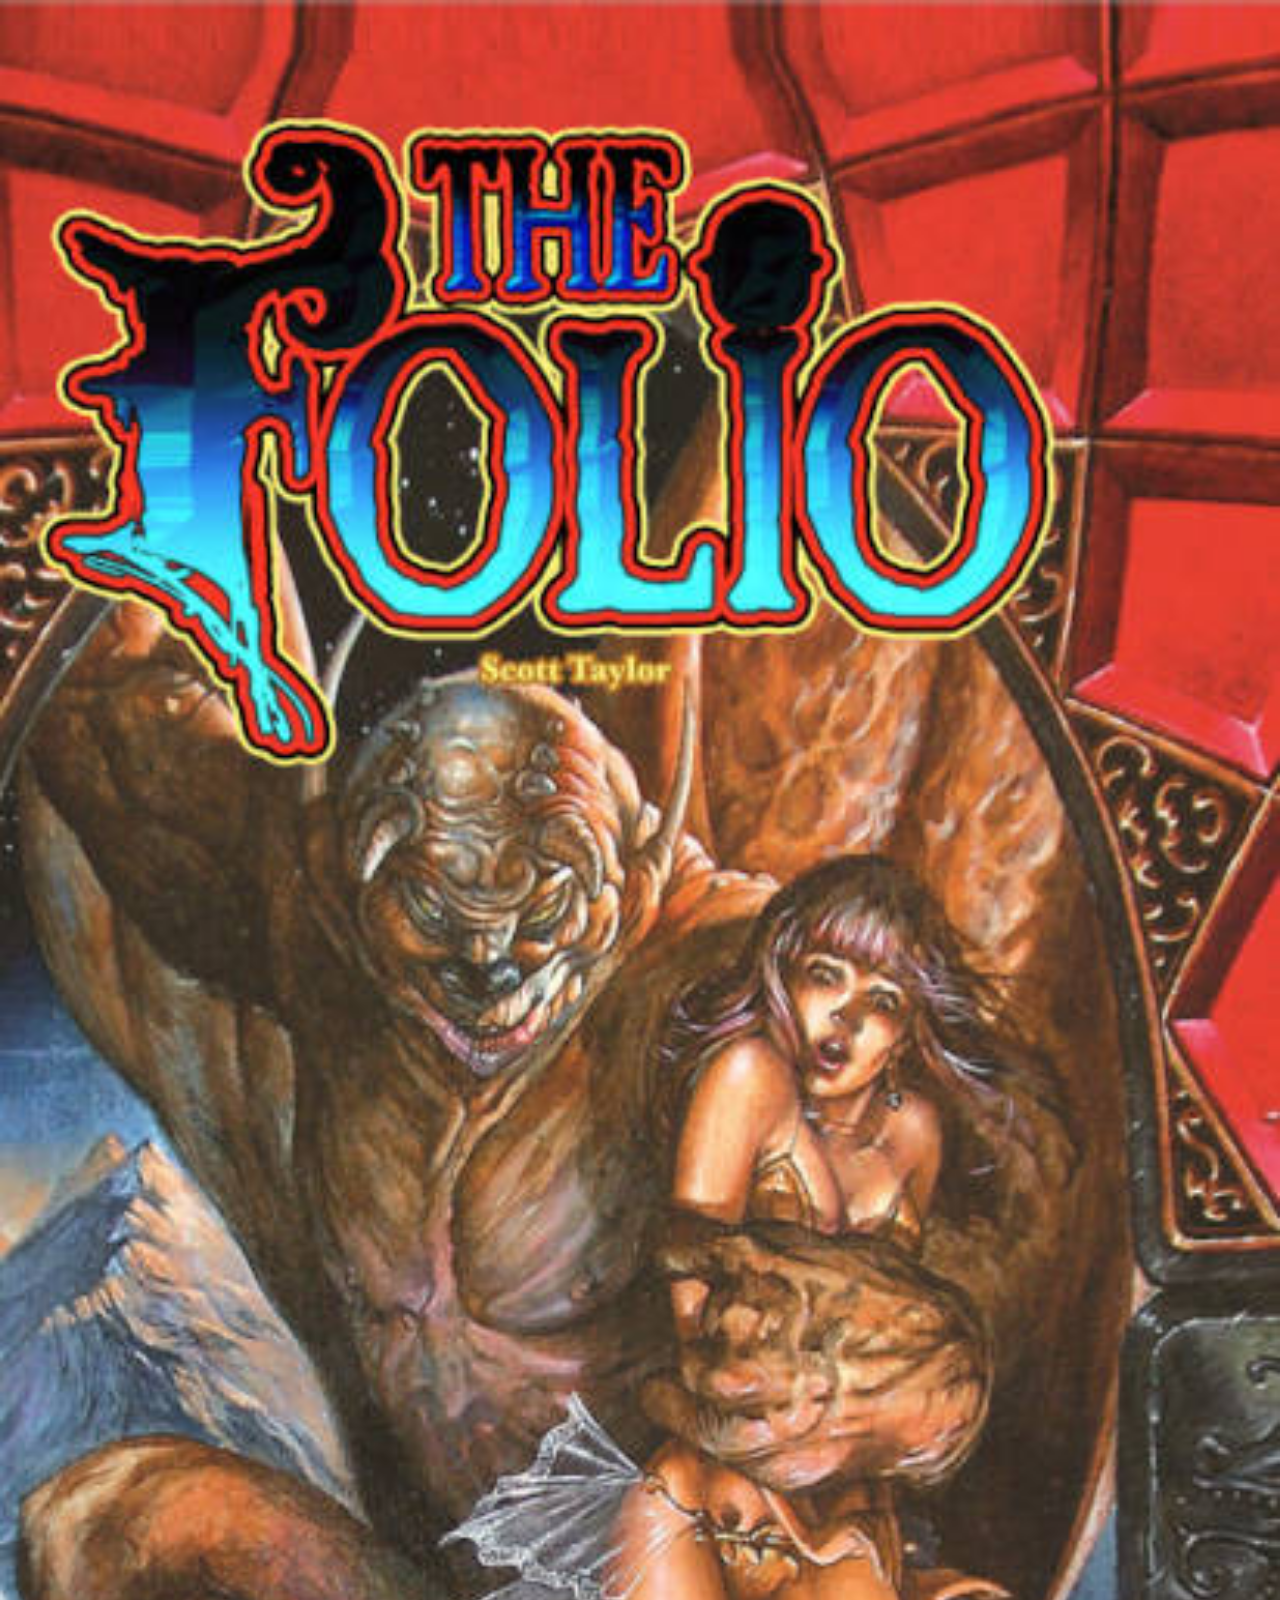
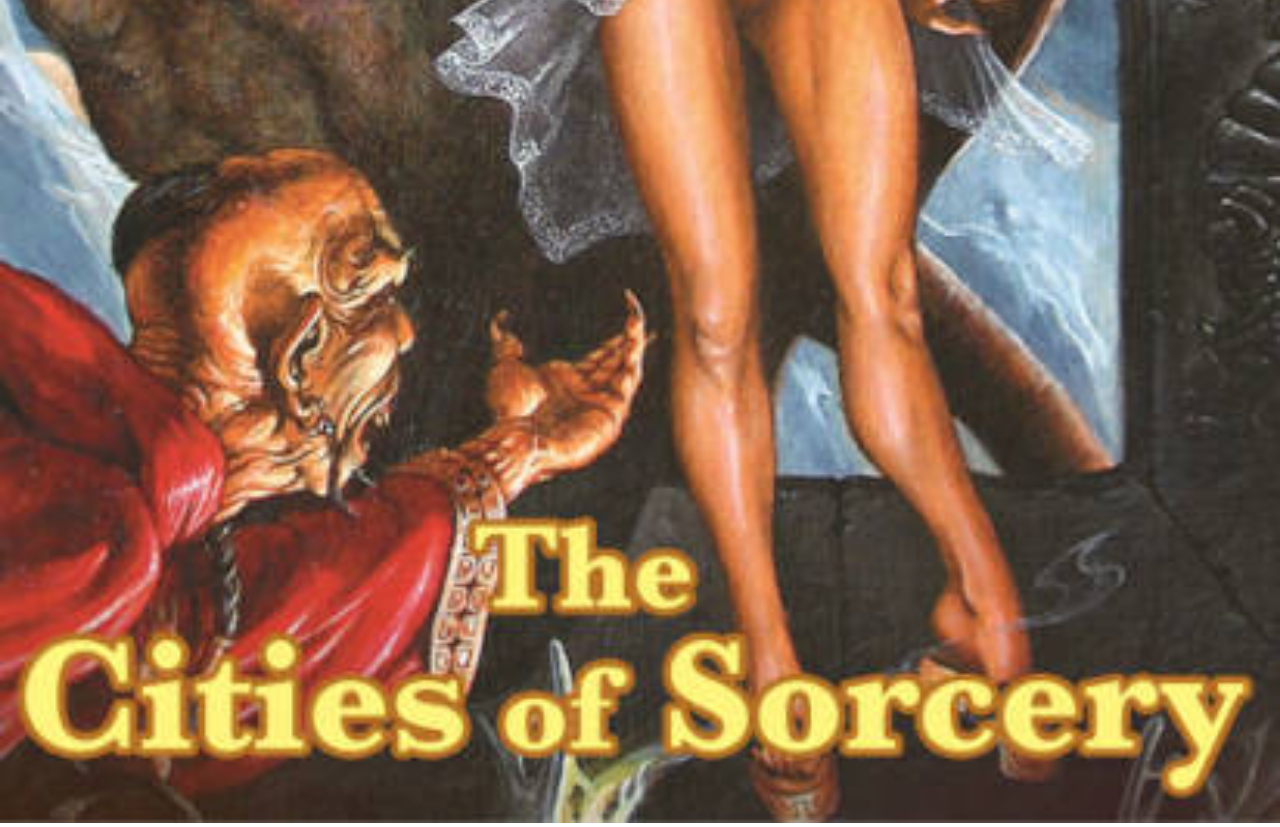
<file: index.html>
<!DOCTYPE html>
<html lang="es">
<head>
    <meta charset="UTF-8">
    <meta http-equiv="X-UA-Compatible" content="IE=edge">
    <meta name="viewport" content="width=device-width, initial-scale=1.0">
    <title>Ciudades de brujería</title>
    <style>
        * {
            margin: 0;
            padding: 0;
        }
        img {
            width: 100%;
            height: 100%;
        }     
    </style>
</head>

<body id="body">
    <div id="front" class="front">
        <img src="./images/front.jpg" width="412" heght="780" alt="Portada">
    </div>
</body>
</html>
<script>
    const body = document.getElementById('body');
    body.addEventListener('click', (event) => {
        location.href = './001-intro.html';
    });
</script>
</file>
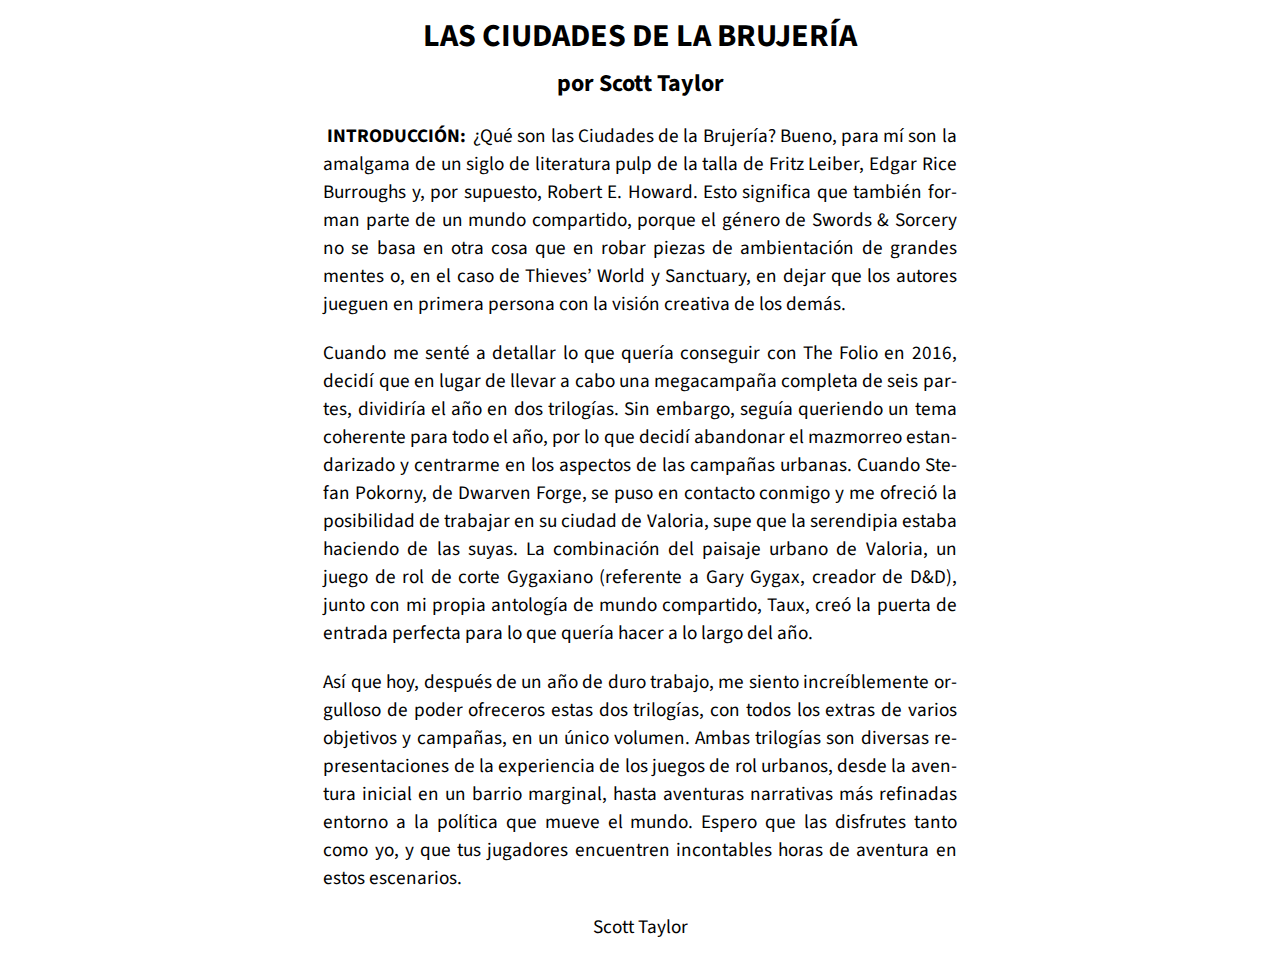
<file: 001-intro.html>
<!DOCTYPE html>
<html lang="es">
<head>
    <meta charset="UTF-8">
    <meta http-equiv="X-UA-Compatible" content="IE=edge">
    <meta name="viewport" content="width=device-width, initial-scale=1.0">
    <title>Ciudades de brujería - Introducción</title>
    <link rel="stylesheet" href="./style.css">
    <link rel="preconnect" href="https://fonts.googleapis.com">
    <link rel="preconnect" href="https://fonts.gstatic.com" crossorigin>
    <link href="https://fonts.googleapis.com/css2?family=Source+Sans+Pro&display=swap" rel="stylesheet">
</head>

<body id="body">
    <div id="intro" class="container">
        <h1 class="centered">LAS CIUDADES DE LA BRUJERÍA</h1>
        <h2 class="centered">por Scott Taylor</h2>
        <p class="m-t-1 fz1-2 justify"><span class="bold">INTRODUCCIÓN:</span> ¿Qué son las Ciudades de la Brujería? Bueno, para mí son la amalgama de un siglo de literatura pulp de la talla de Fritz Leiber, Edgar Rice Burroughs y, por supuesto, Robert E. Howard. Esto significa que también forman parte de un mundo compartido, porque el género de Swords & Sorcery no se basa en otra cosa que en robar piezas de ambientación de grandes mentes o, en el caso de Thieves’ World y Sanctuary, en dejar que los autores jueguen en primera persona con la visión creativa de los demás.</p>
        <p class="m-t-1 fz1-2 justify">Cuando me senté a detallar lo que quería conseguir con The Folio en 2016, decidí que en lugar de llevar a cabo una megacampaña completa de seis partes, dividiría el año en dos trilogías. Sin embargo, seguía queriendo un tema coherente para todo el año, por lo que decidí abandonar el mazmorreo estandarizado y centrarme en los aspectos de las campañas urbanas. Cuando Stefan Pokorny, de Dwarven Forge, se puso en contacto conmigo y me ofreció la posibilidad de trabajar en su ciudad de Valoria, supe que la serendipia estaba haciendo de las suyas. La combinación del paisaje urbano de Valoria, un juego de rol de corte Gygaxiano (referente a Gary Gygax, creador de D&D), junto con mi propia antología de mundo compartido, Taux, creó la puerta de entrada perfecta para lo que quería hacer a lo largo del año.</p>
        <p class="m-t-1 fz1-2 justify">Así que hoy, después de un año de duro trabajo, me siento increíblemente orgulloso de poder ofreceros estas dos trilogías, con todos los extras de varios objetivos y campañas, en un único volumen. Ambas trilogías son diversas representaciones de la experiencia de los juegos de rol urbanos, desde la aventura inicial en un barrio marginal, hasta aventuras narrativas más refinadas entorno a la política que mueve el mundo. Espero que las disfrutes tanto como yo, y que tus jugadores encuentren incontables horas de aventura en estos escenarios.</p>
        <p class="m-t-1 fz1-2 justify">Scott Taylor</p>
    </div>
</body>
</html>

<script>
    const body = document.getElementById('body');
    body.addEventListener('click', (event) => {
        console.log(screen);
        if (event.clientX < screen.width / 2) {
            location.href = './index.html';
        } else {
            location.href = './002-patina-map.html';
        }
    });
</script>
</file>
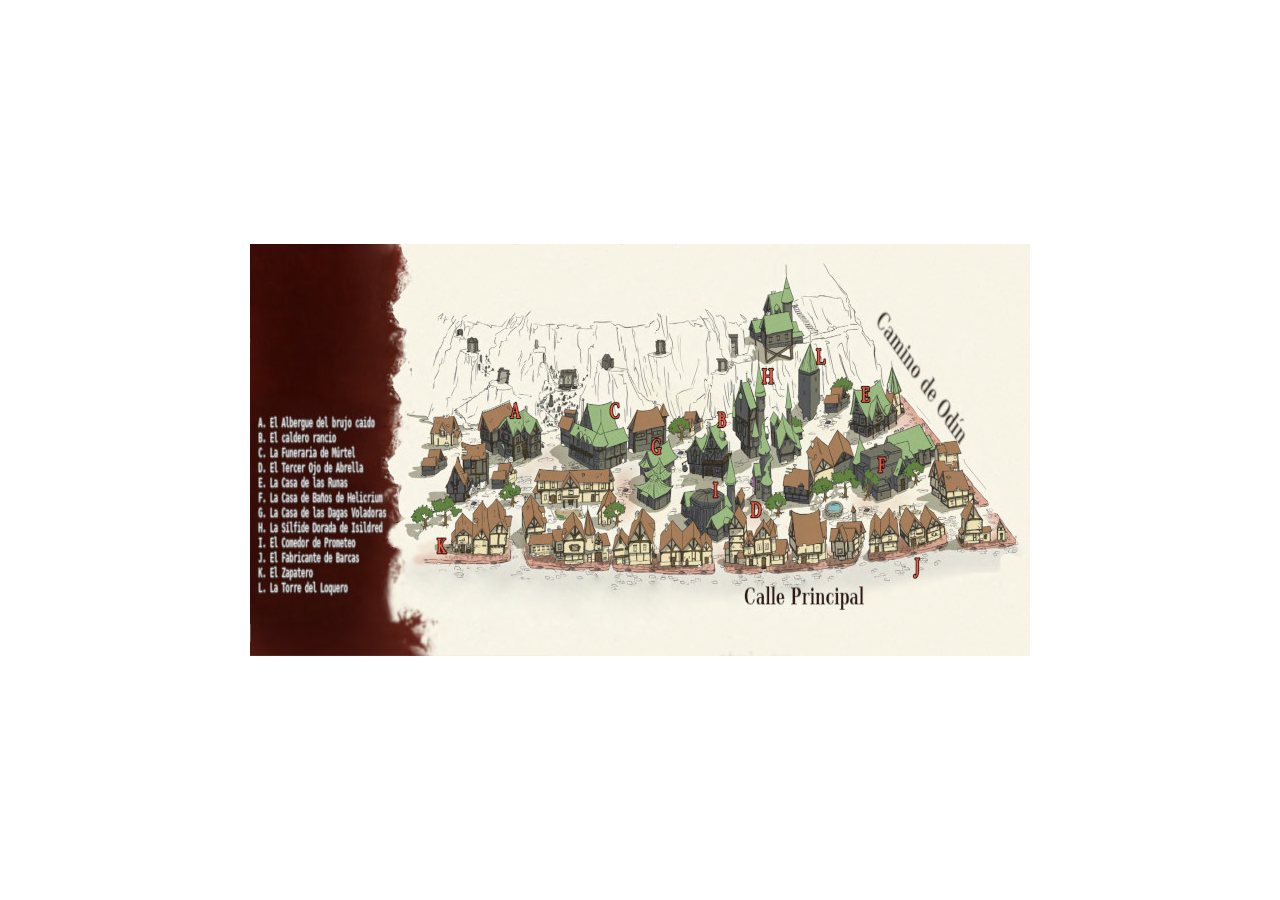
<file: 002-patina-map.html>
<!DOCTYPE html>
<html lang="es">
<head>
    <meta charset="UTF-8">
    <meta http-equiv="X-UA-Compatible" content="IE=edge">
    <meta name="viewport" content="width=device-width, initial-scale=1.0">
    <title>Ciudades de brujería - Introducción</title>
    <style>
        * {
            margin: 0;
            padding: 0;
        }
        #body {
            width: 100vw;
            height: 100vh;
            display: flex;
            flex-direction: column;
            align-items: center;
            justify-content: center;
        }
        .front {
            display: flex;
            flex-direction: column;
        }
        img {
            width: 100%;
            height: 100%;
        }
    </style>
</head>

<body id="body">
    <div id="front" class="front">
        <img src="./images/patina-map.jpg" alt="Mapa de Pátina">
    </div>
</body>
</html>

<script>
    const body = document.getElementById('body');
    body.addEventListener('click', (event) => {
        console.log(screen);
        if (event.clientX < screen.width / 2) {
            location.href = './001-intro.html';
        } else {
            location.href = './003-module-df1-intro.html';
        }
    });
</script>
</file>
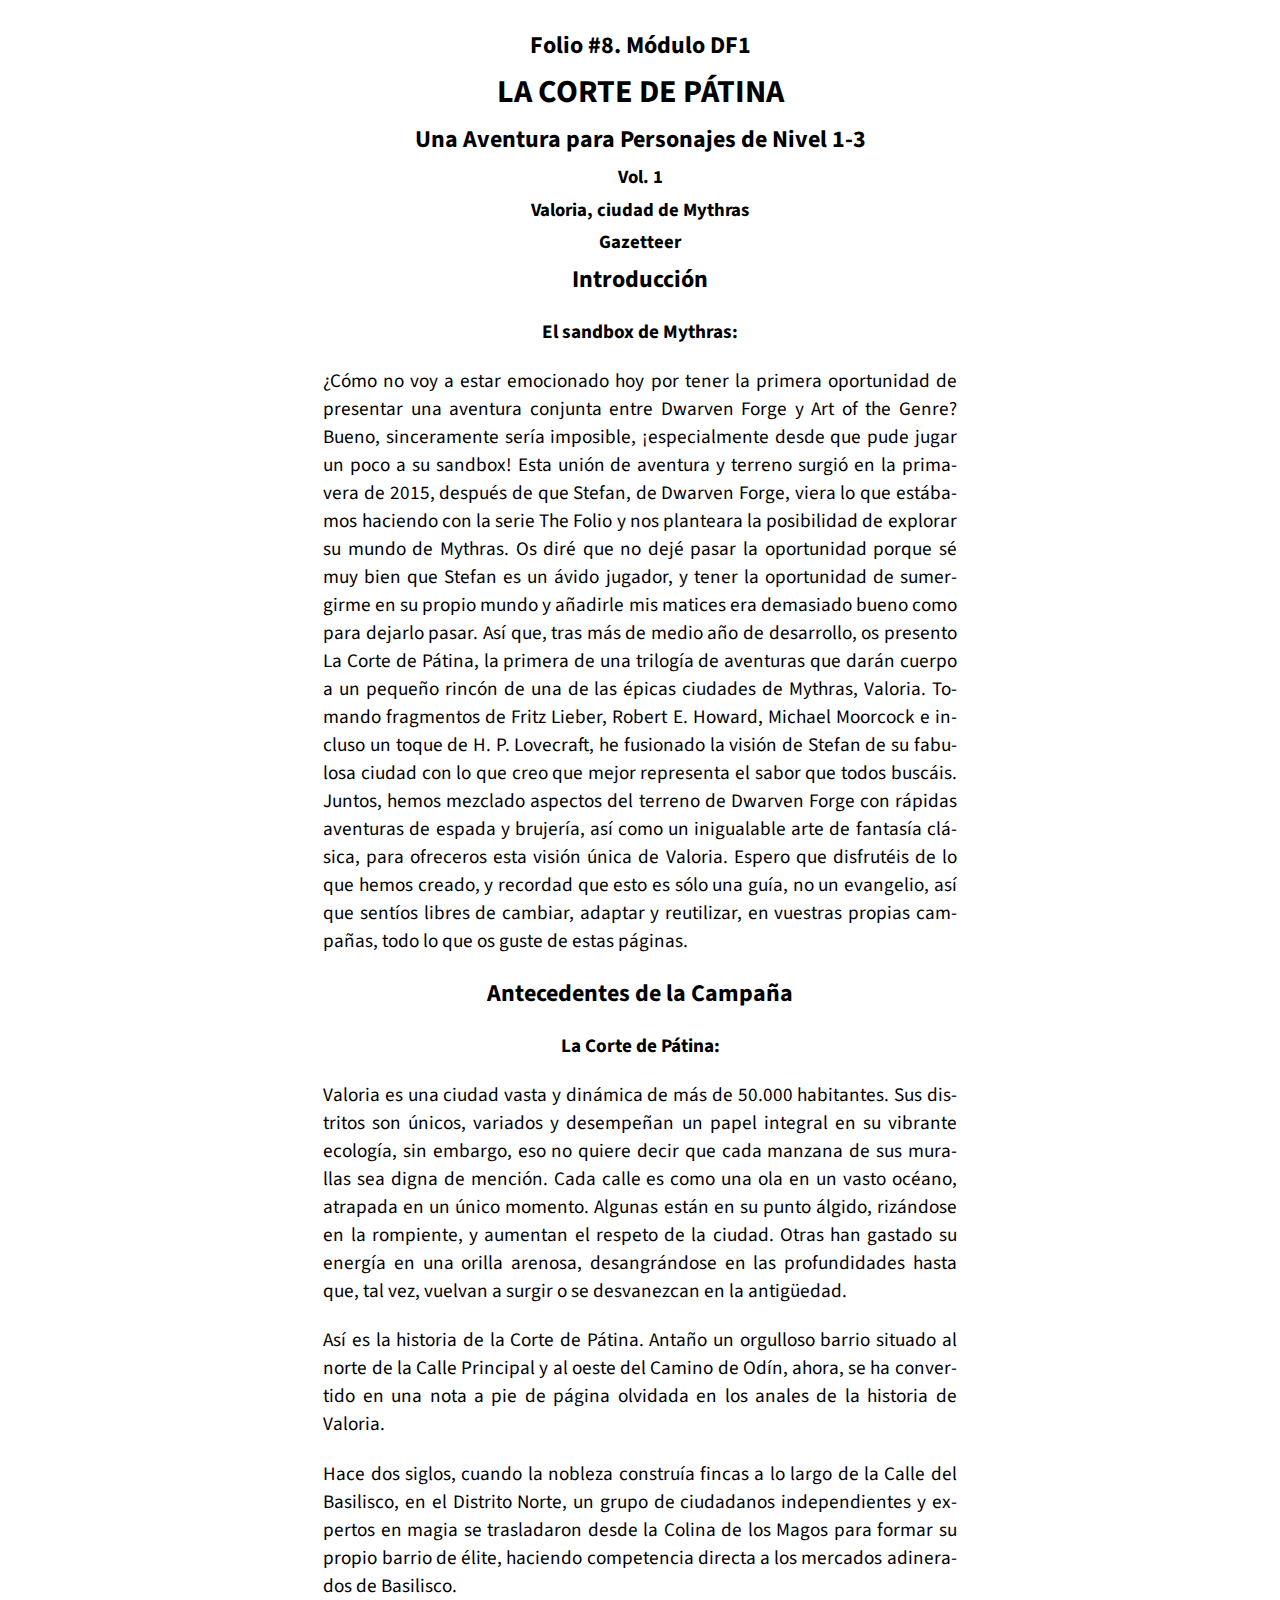
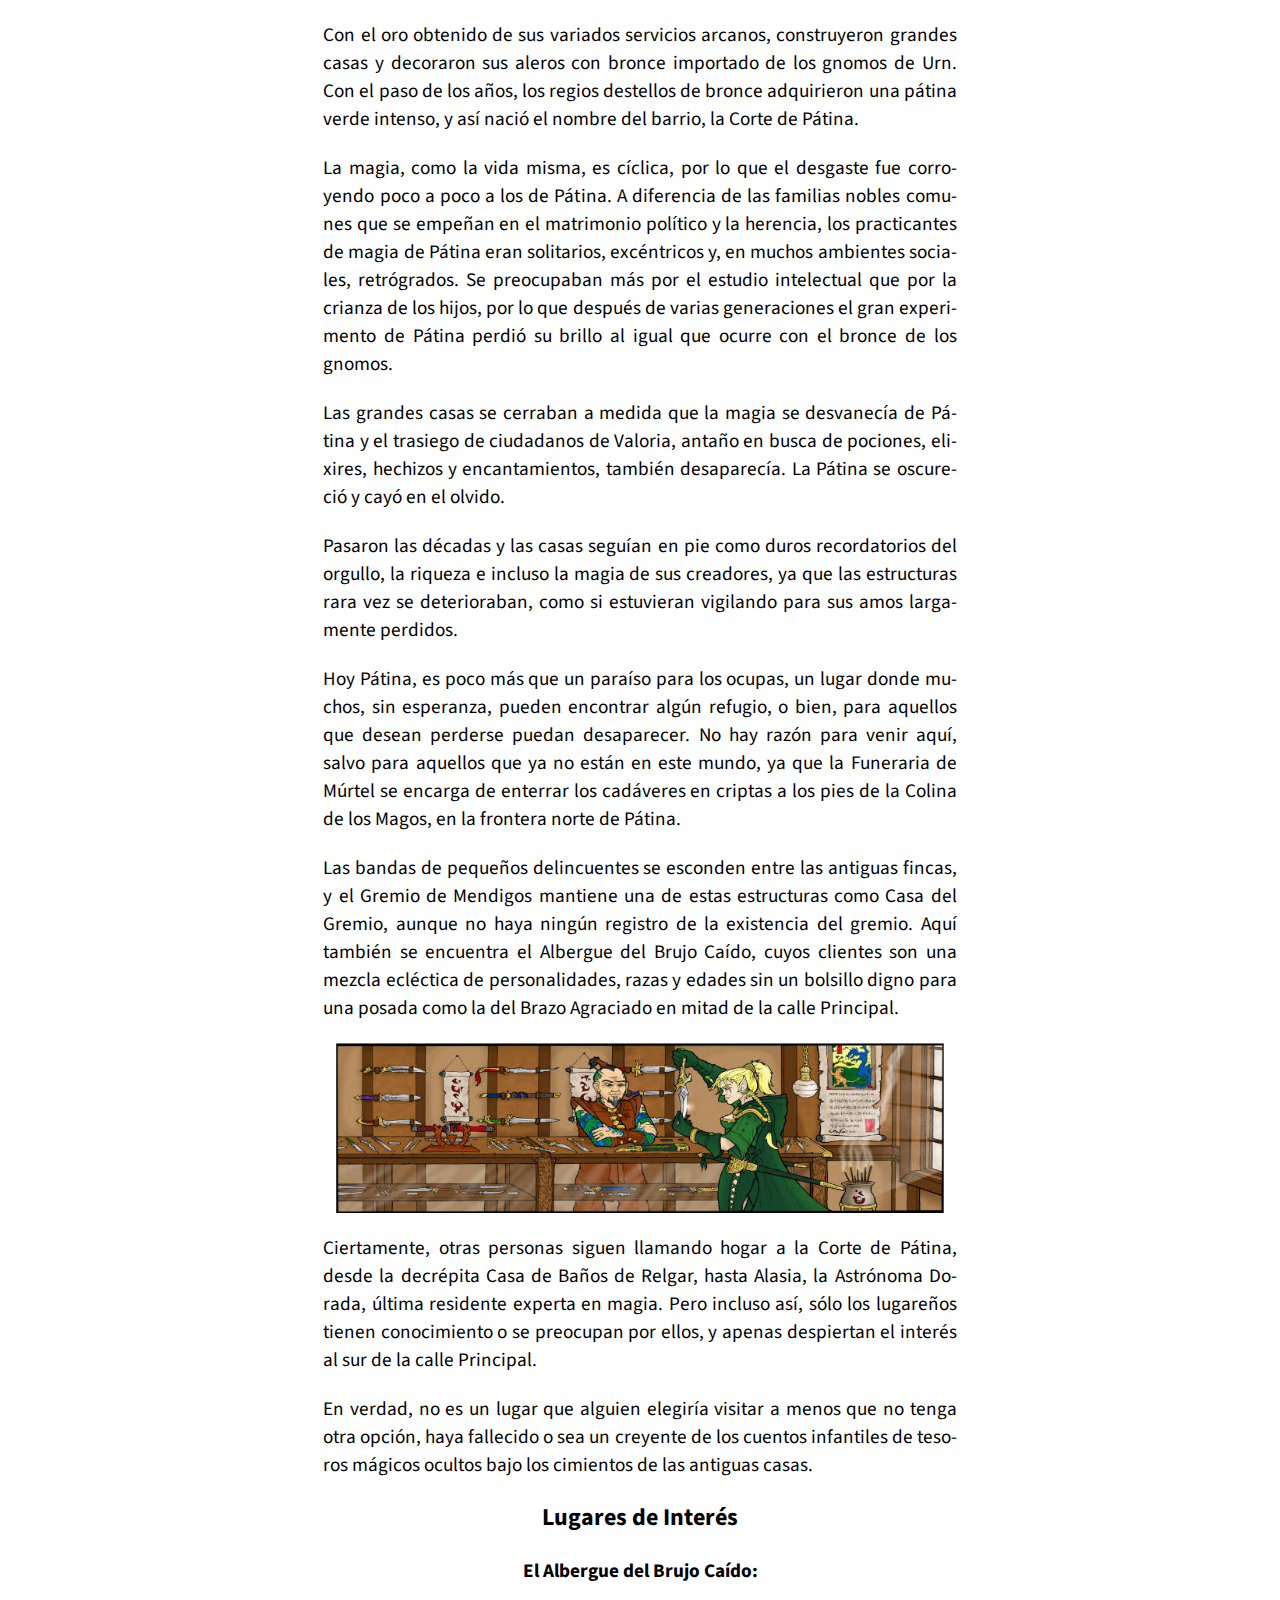
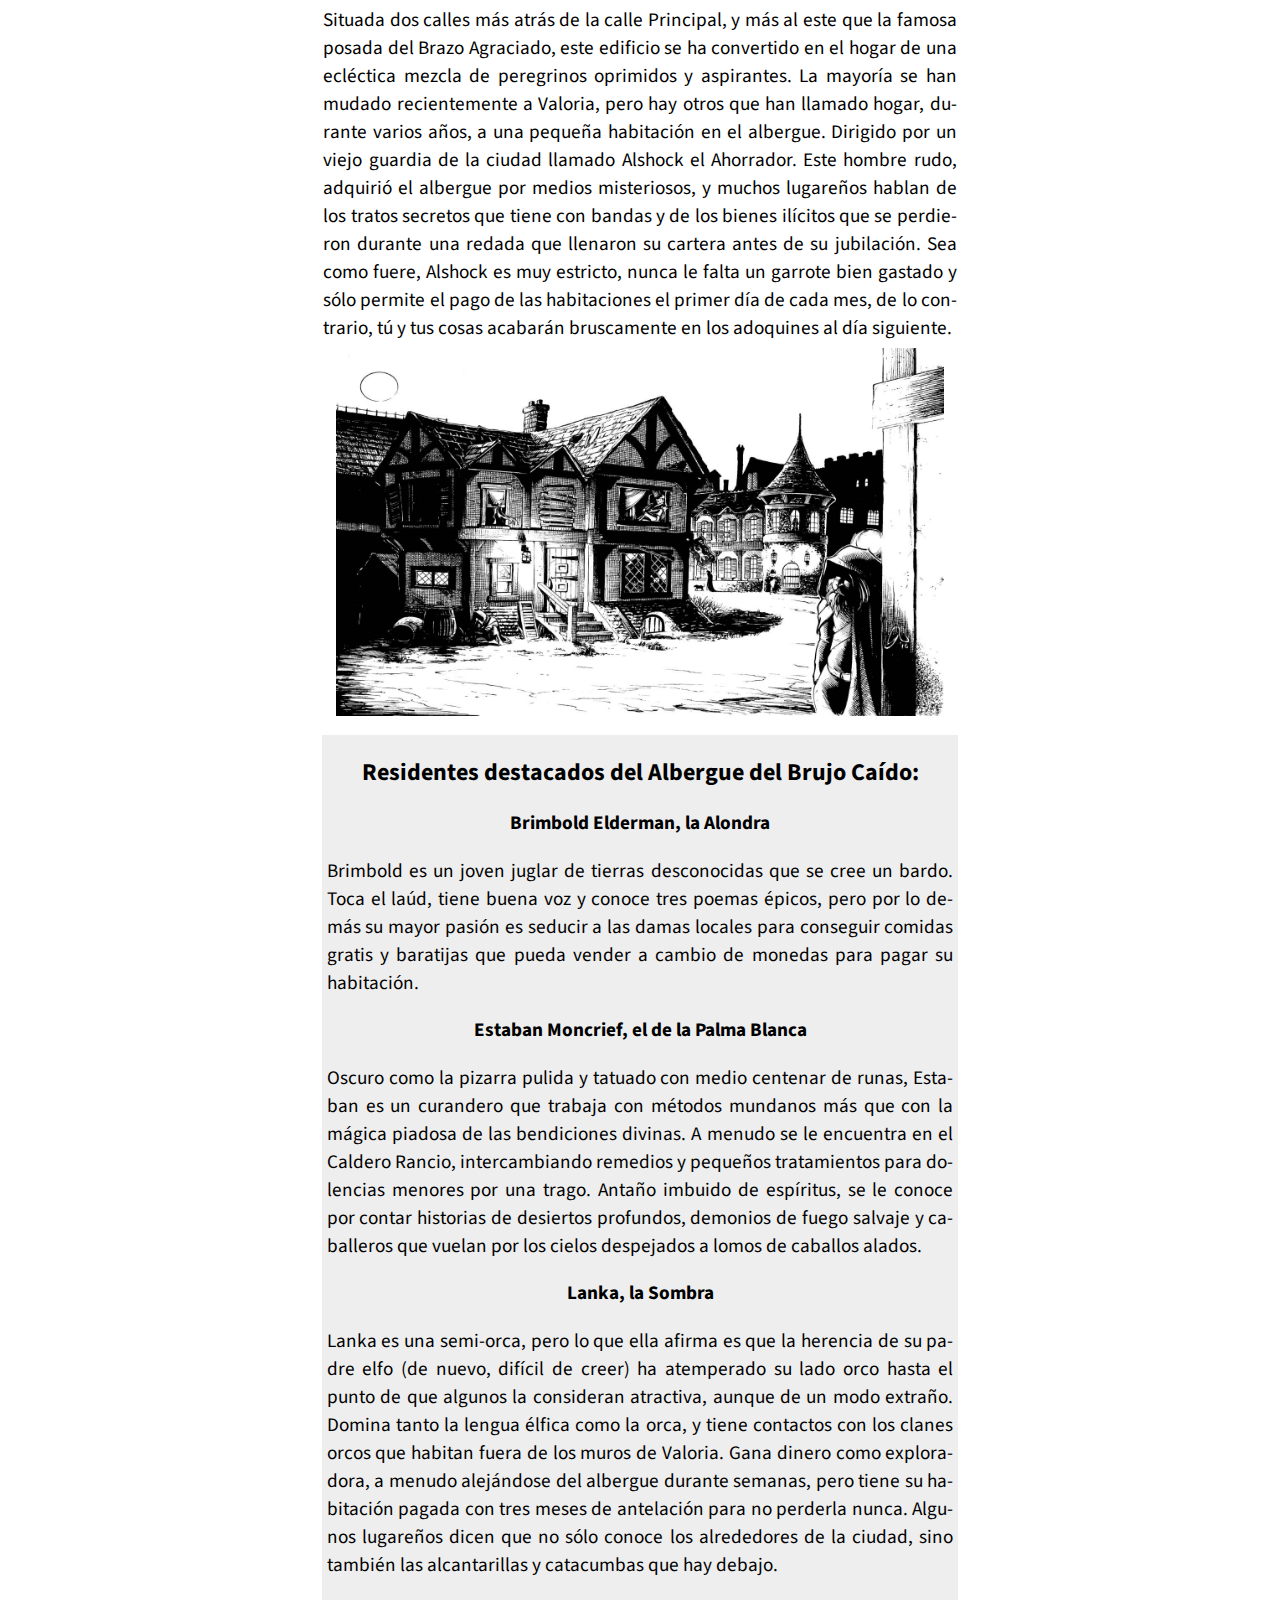
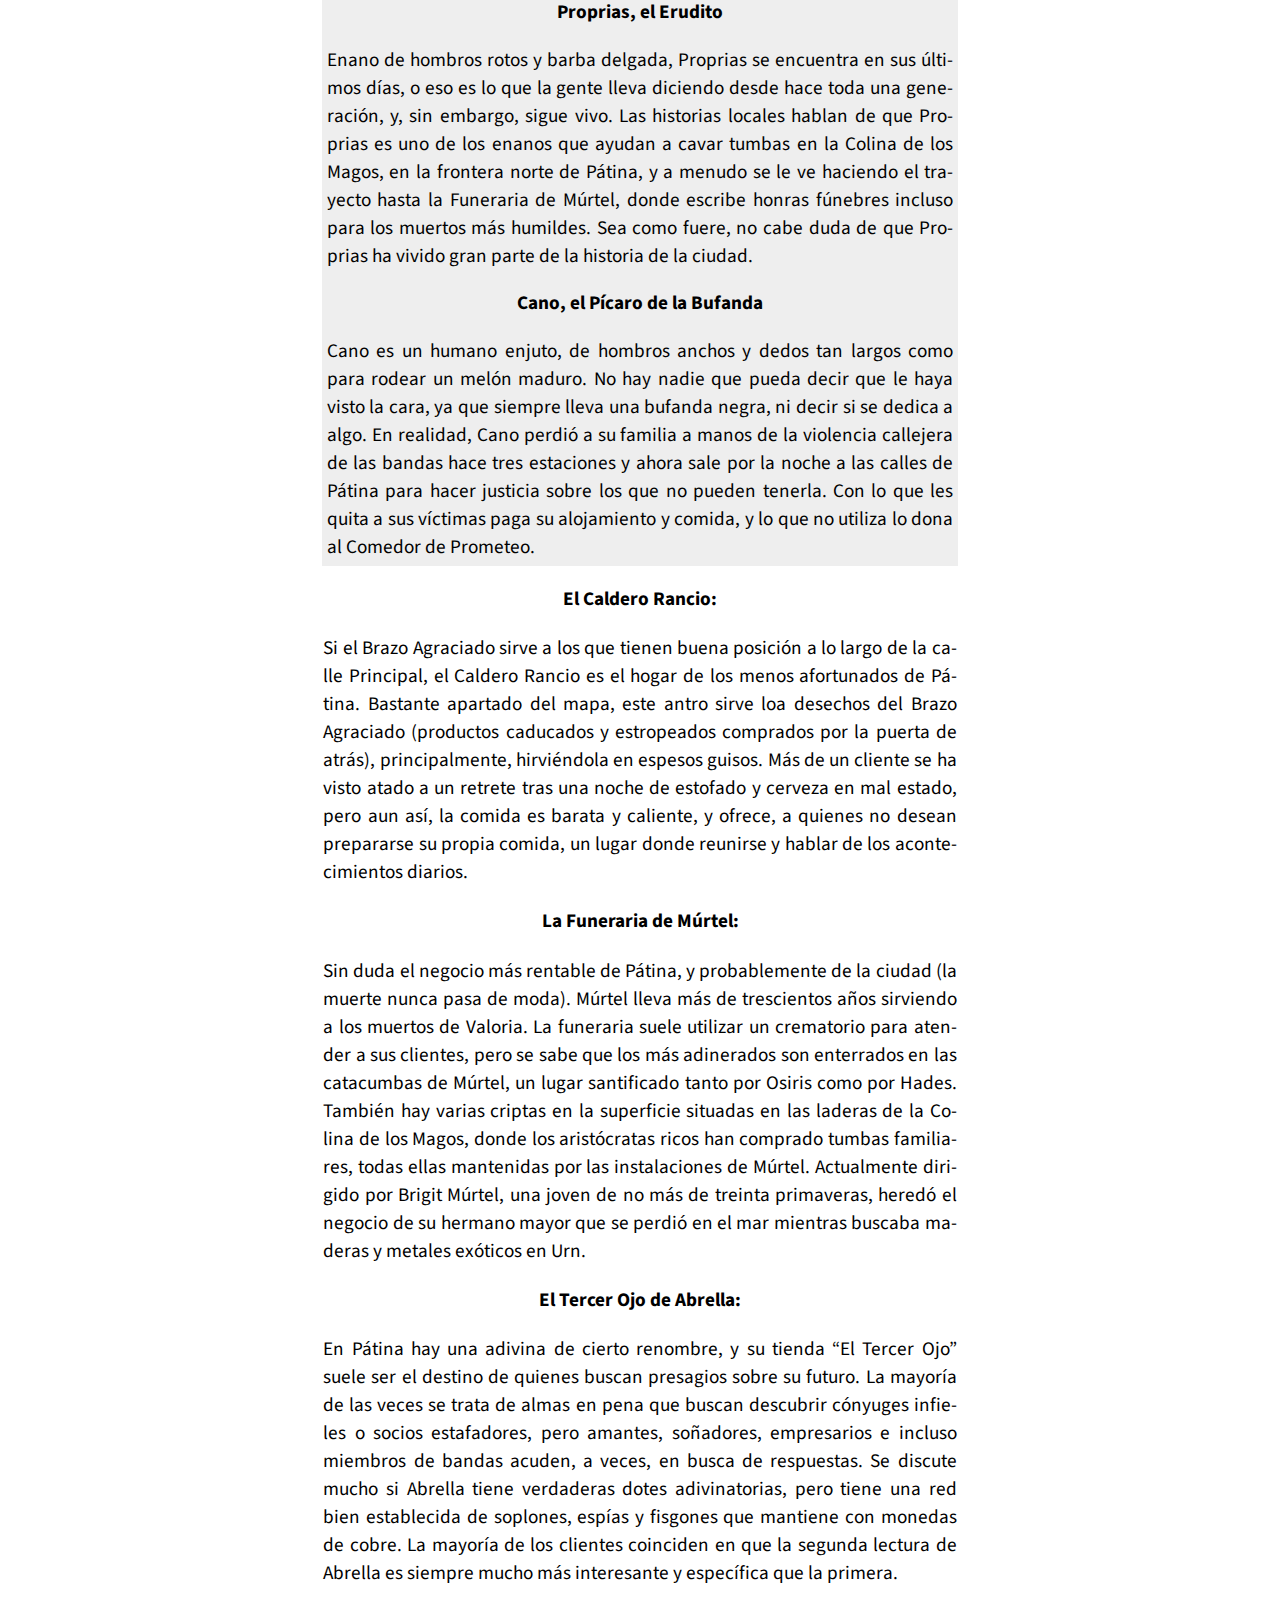
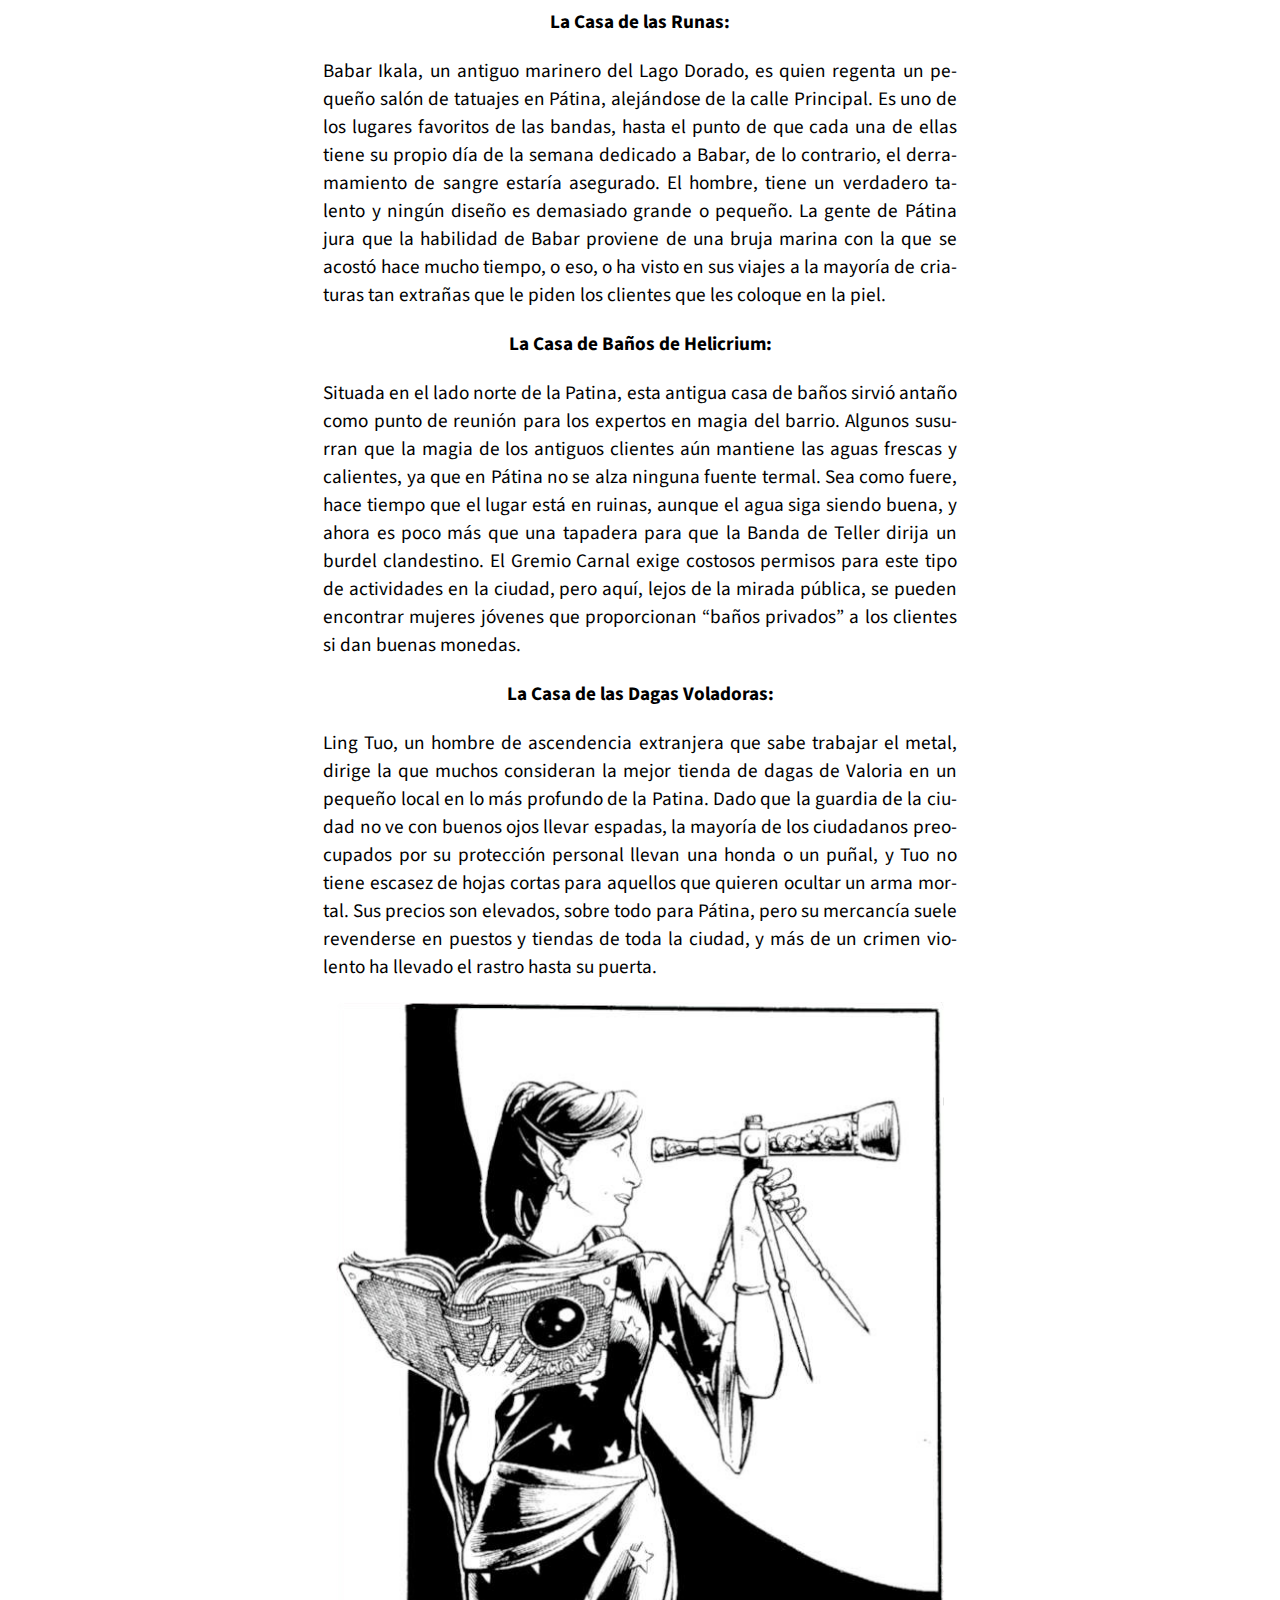
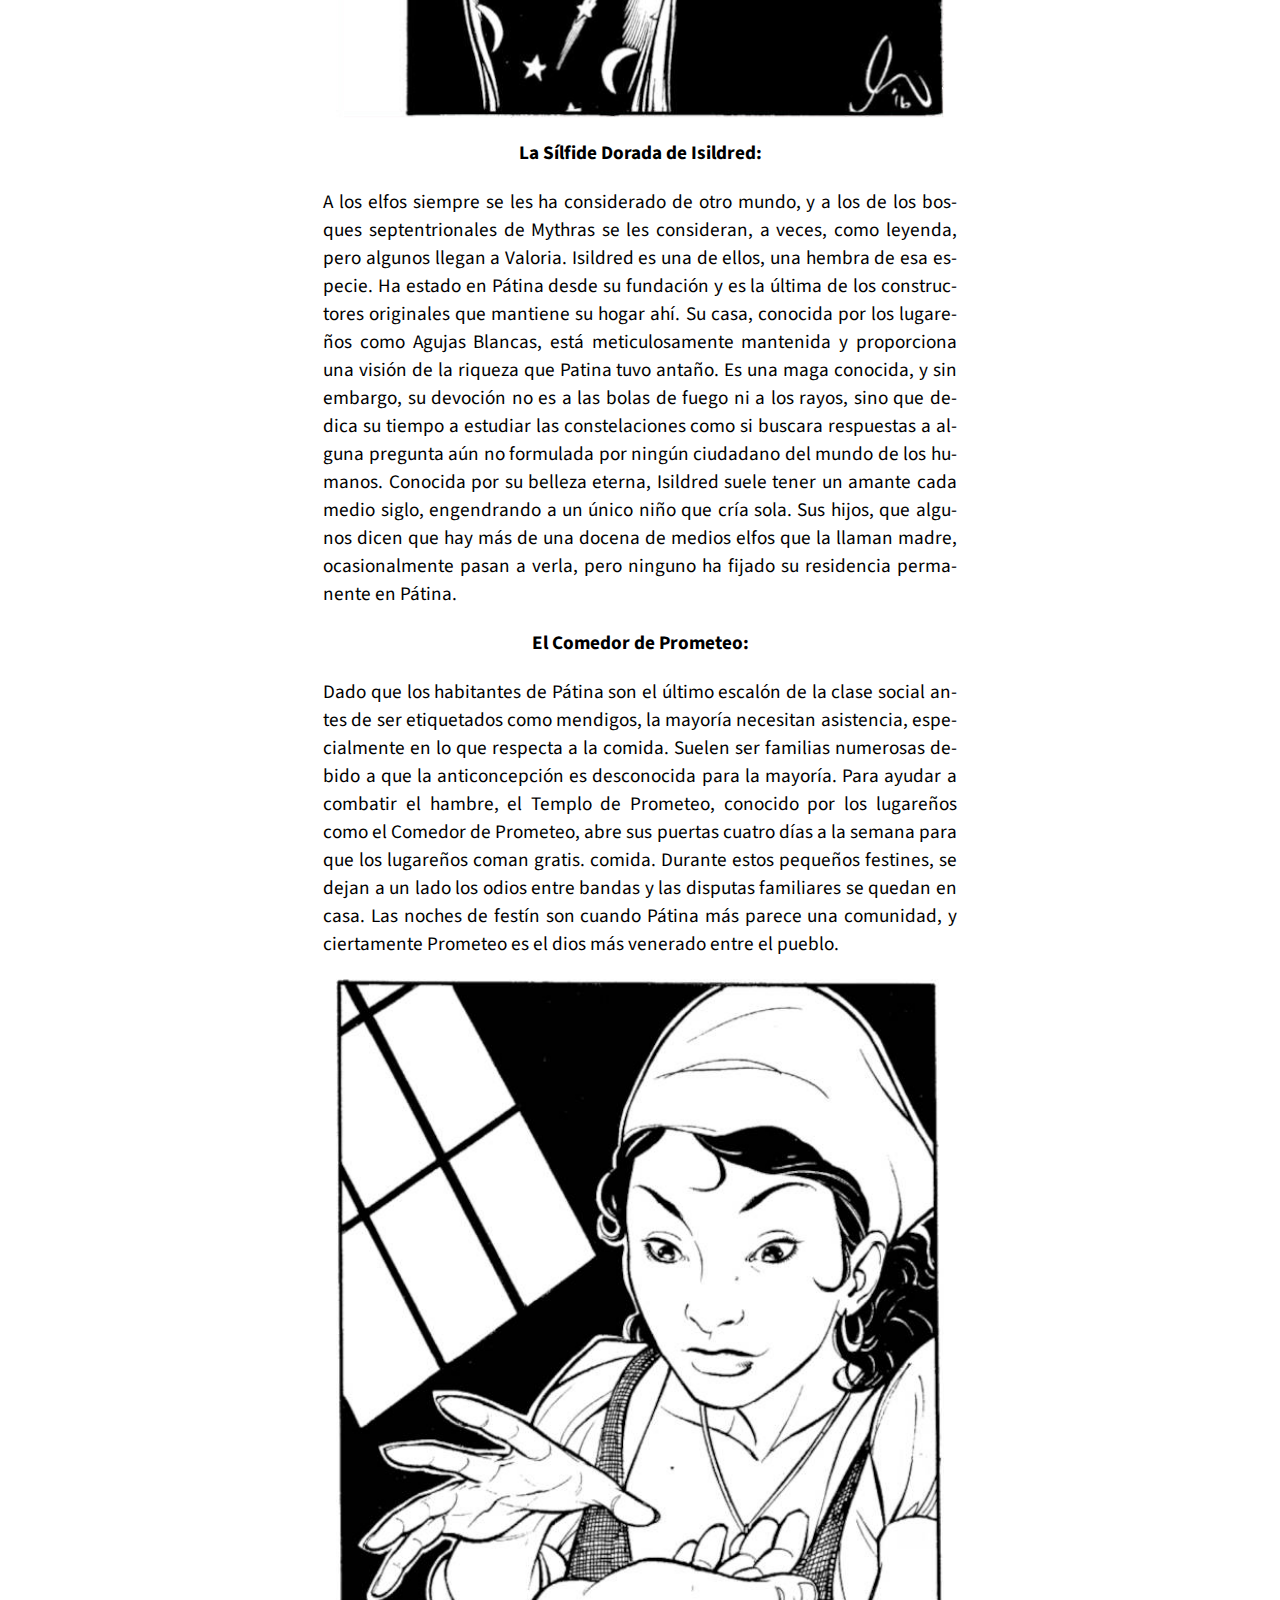
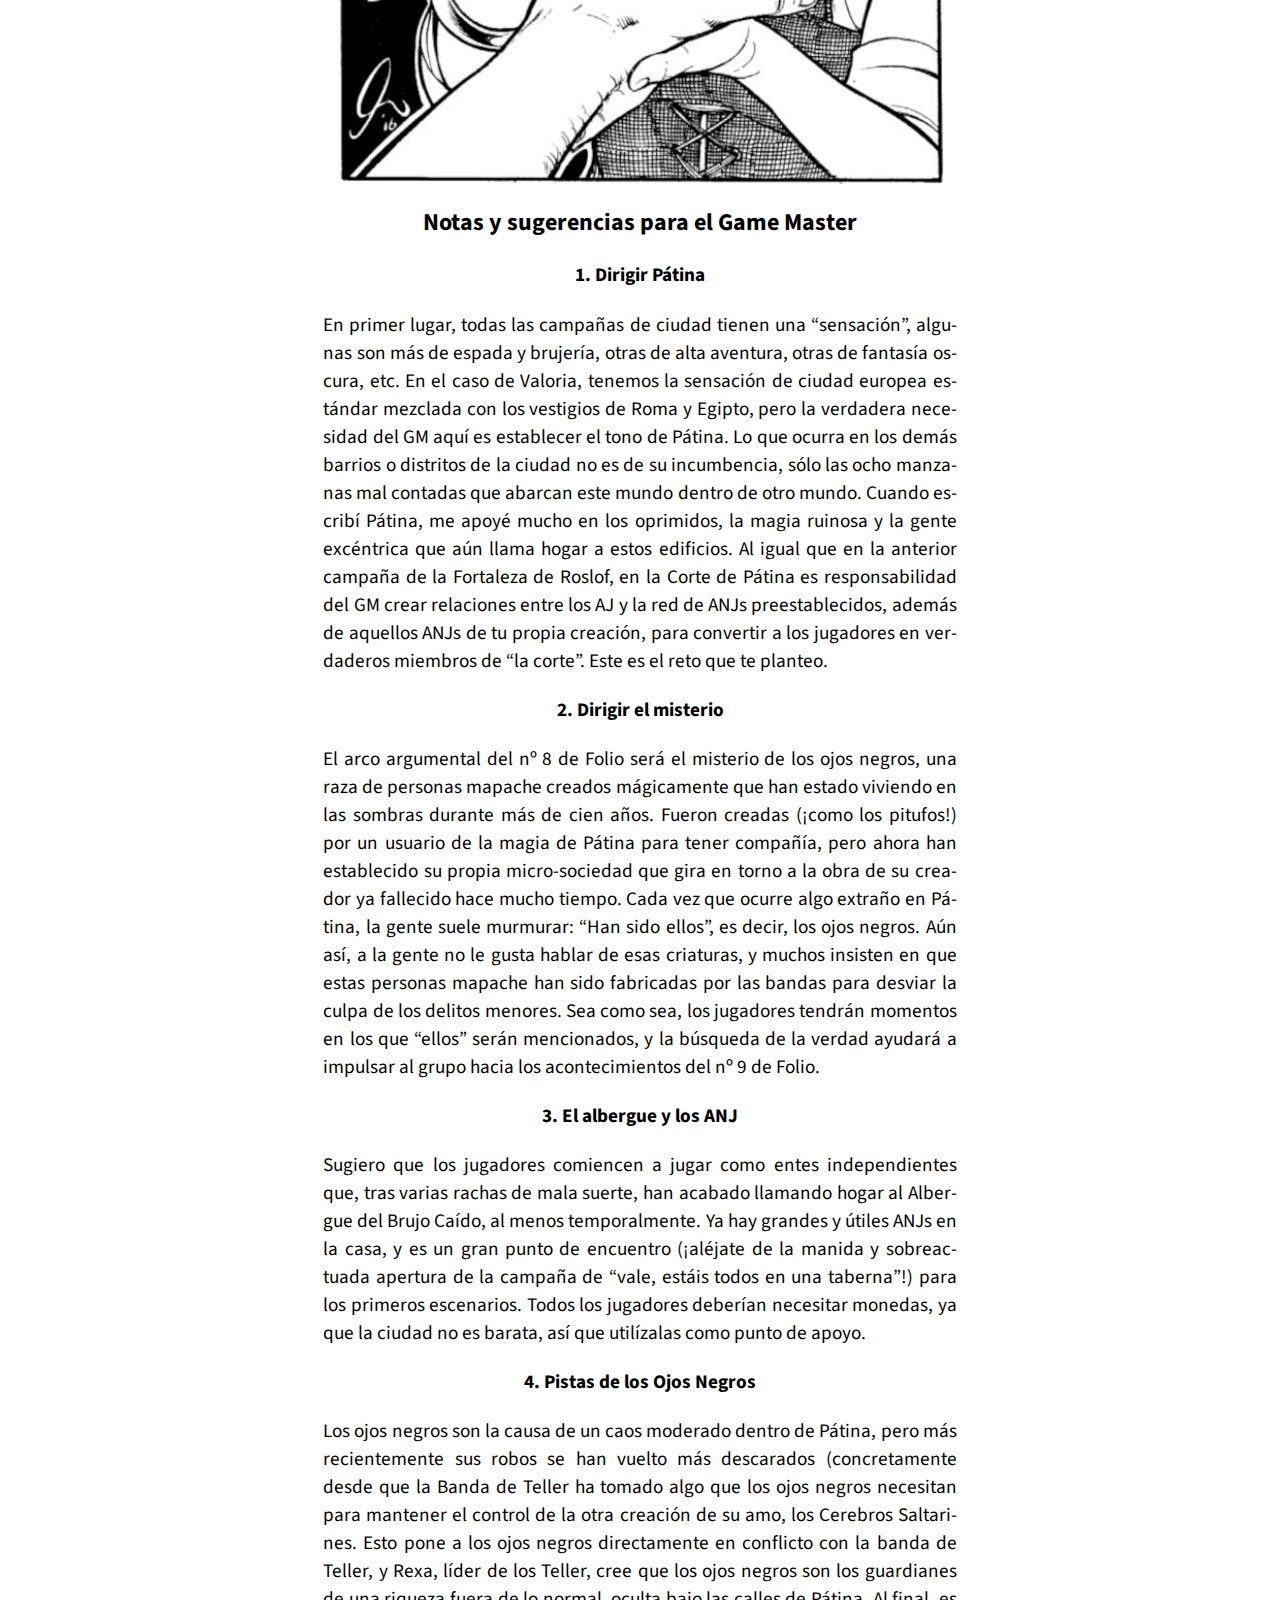
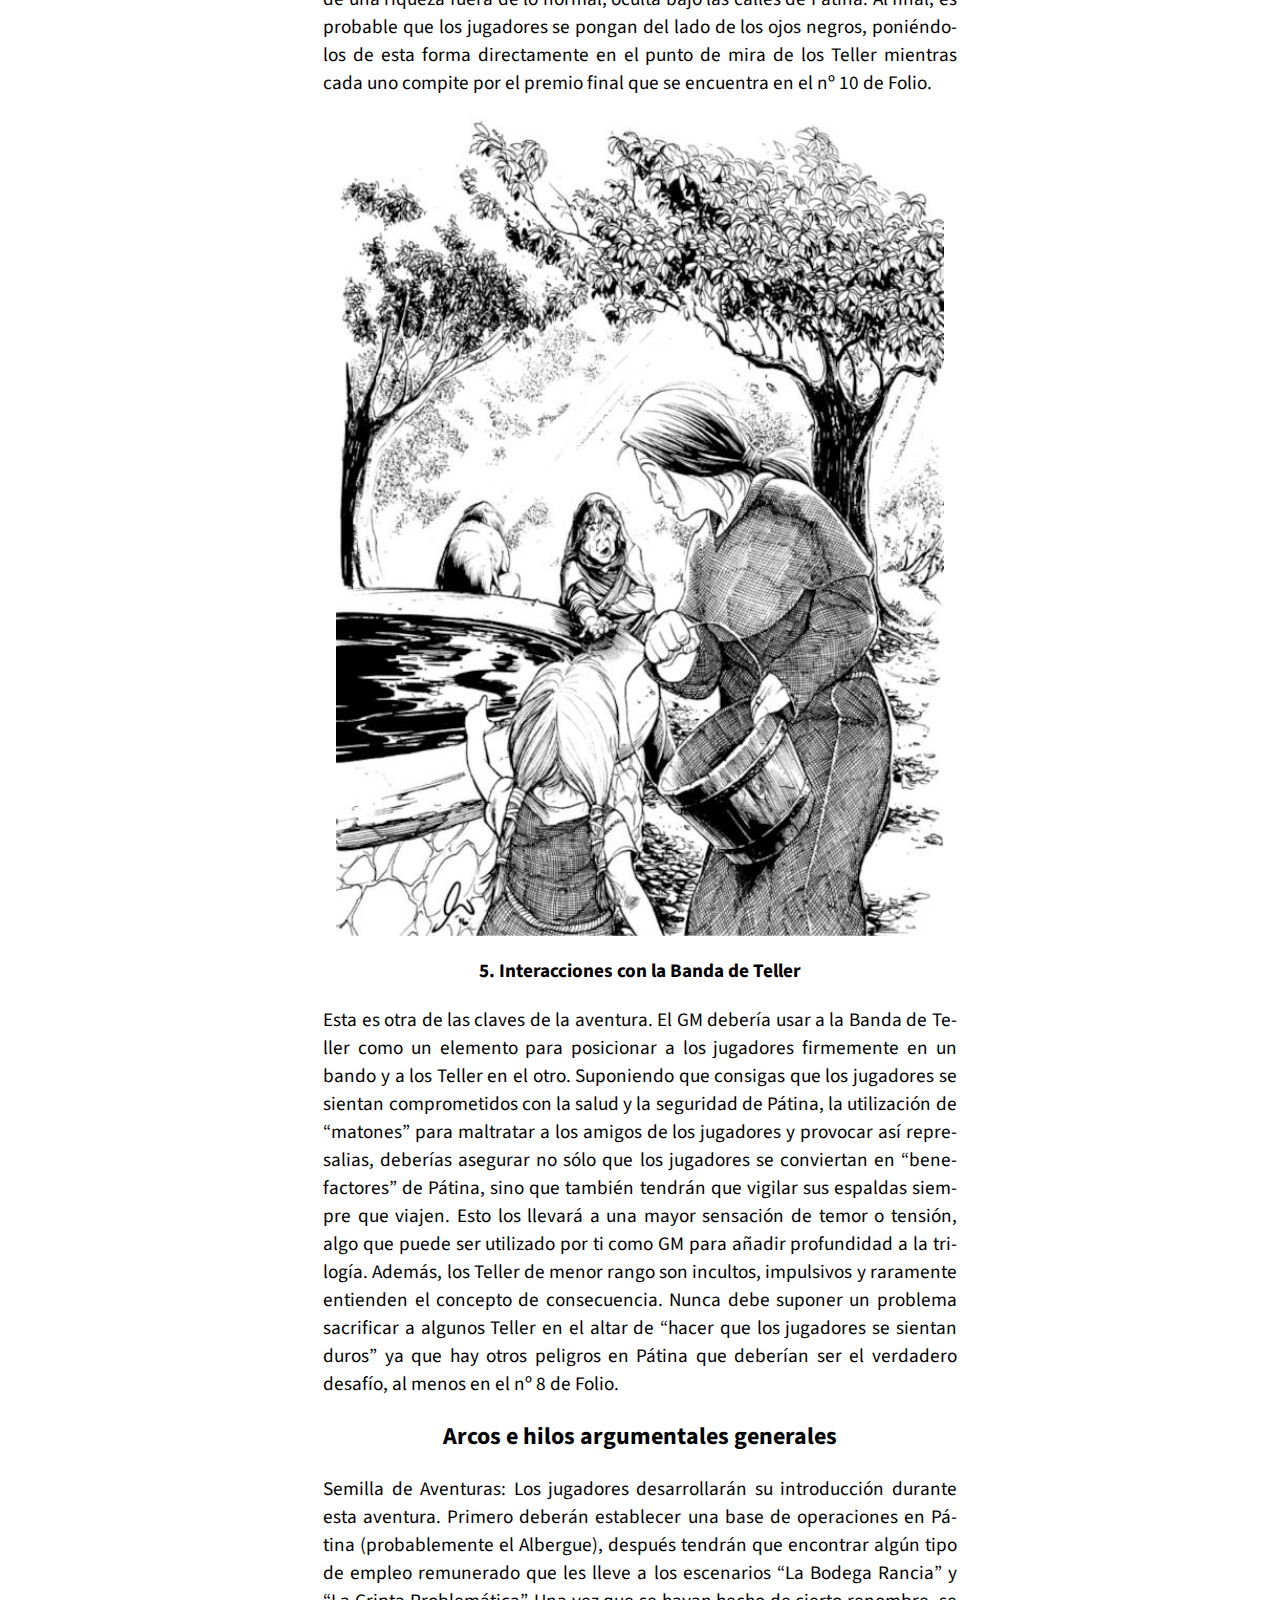
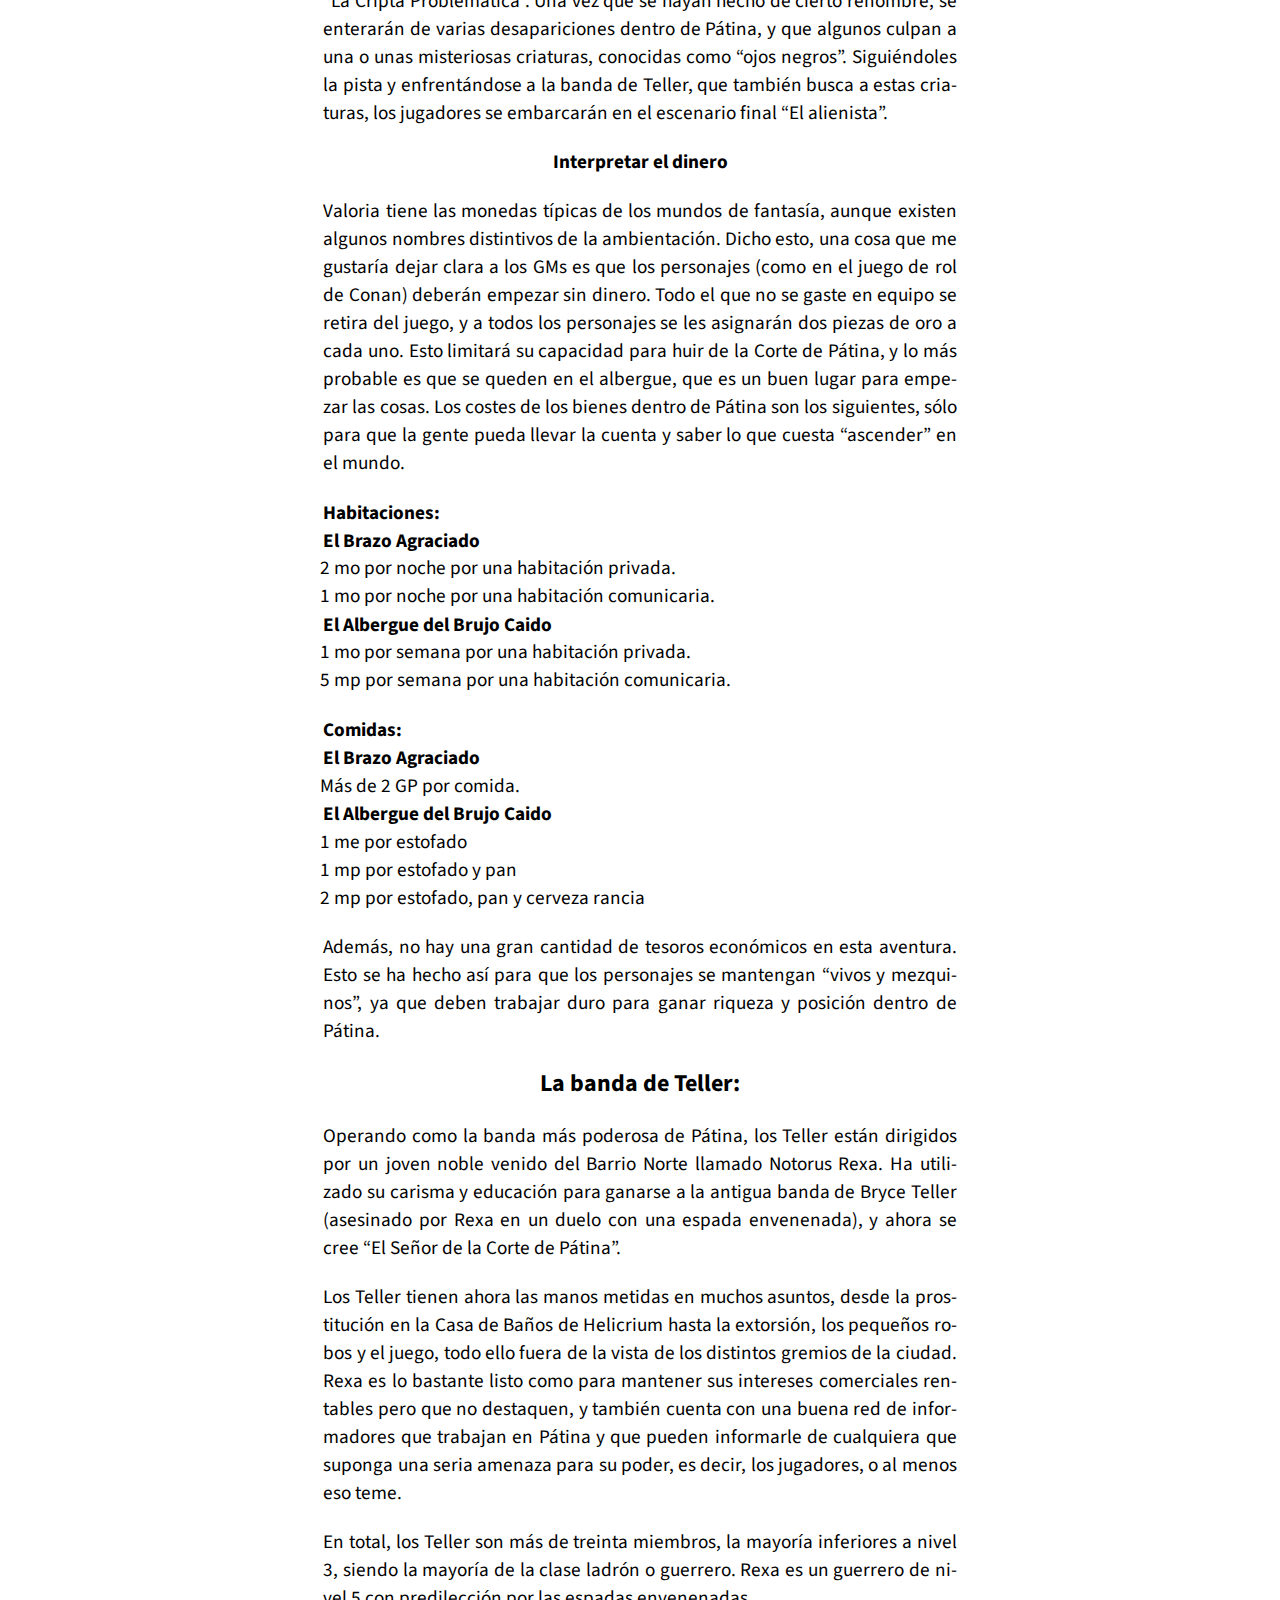
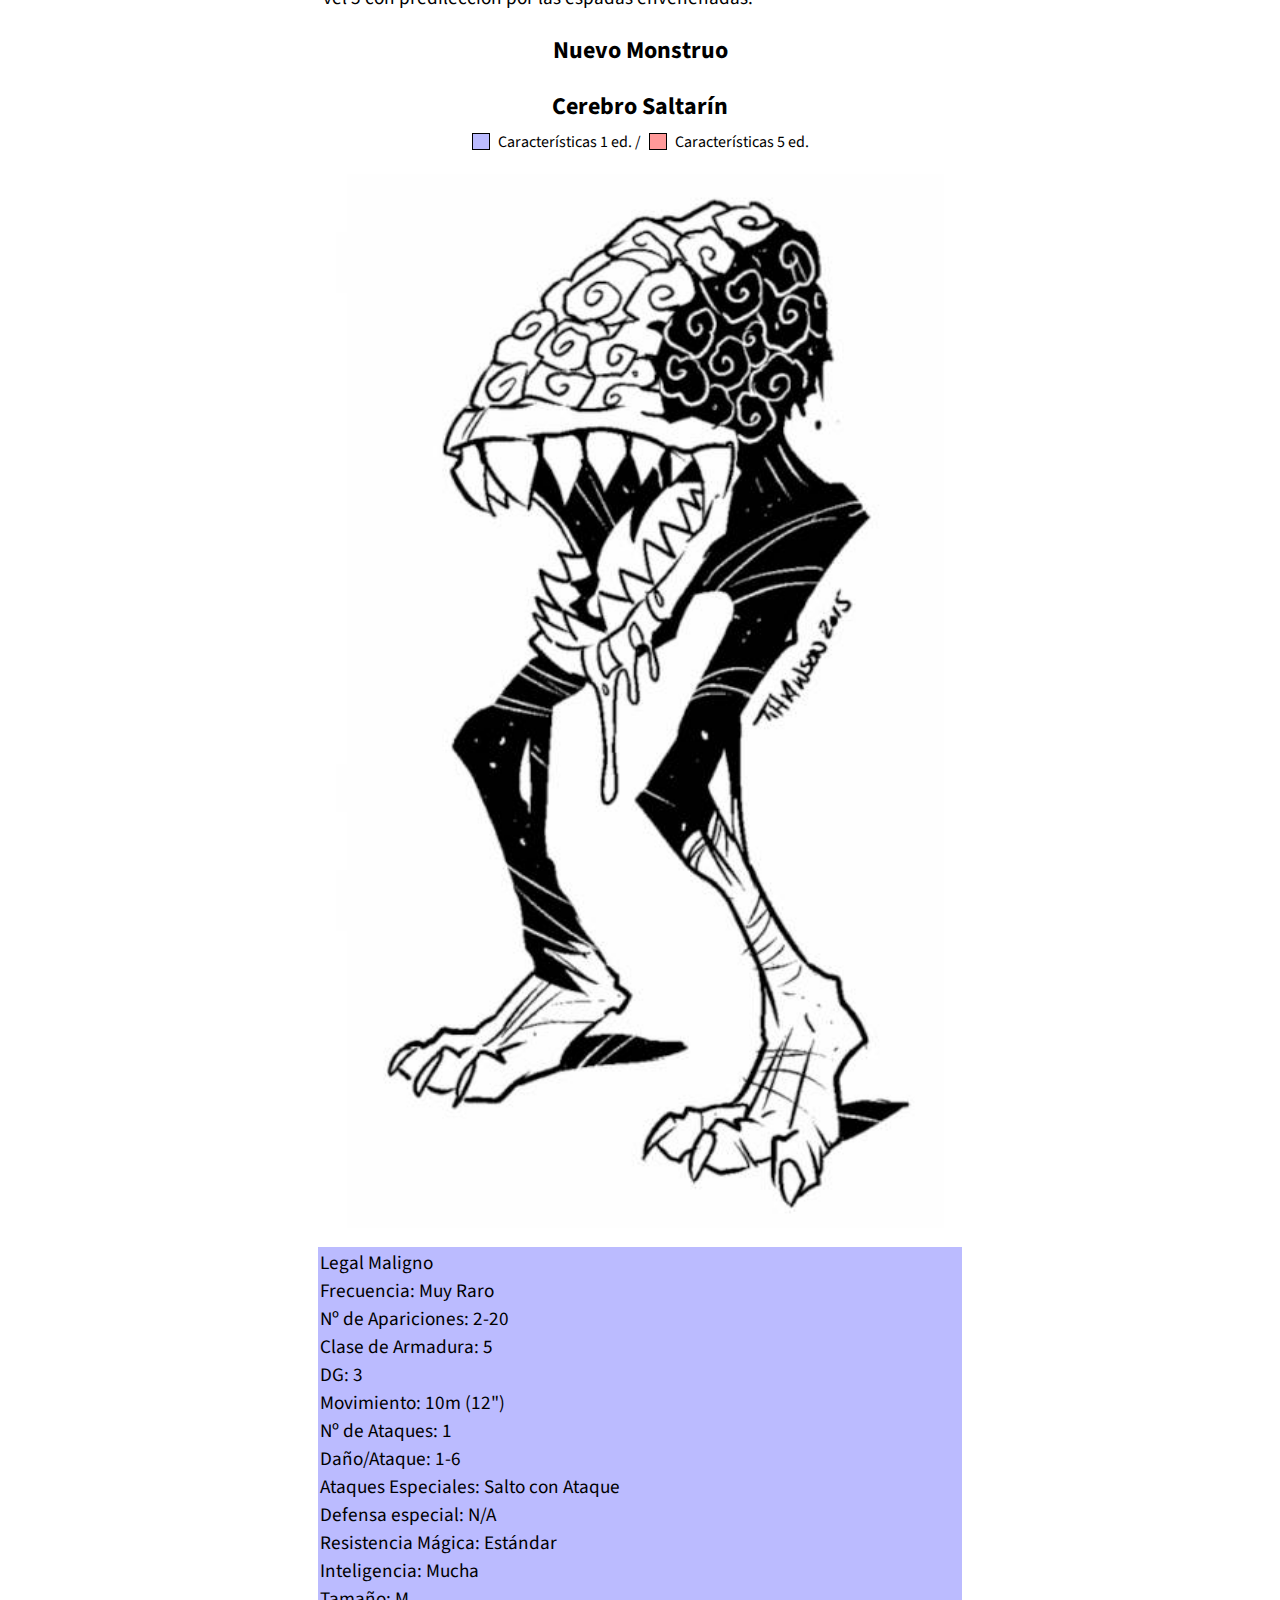
<file: 003-module-df1-intro.html>
<!DOCTYPE html>
<html lang="es">
<head>
    <meta charset="UTF-8">
    <meta http-equiv="X-UA-Compatible" content="IE=edge">
    <meta name="viewport" content="width=device-width, initial-scale=1.0">
    <title>Ciudades de brujería - Introducción</title>
    <link rel="stylesheet" href="./style.css">
    <link rel="preconnect" href="https://fonts.googleapis.com">
    <link rel="preconnect" href="https://fonts.gstatic.com" crossorigin>
    <link href="https://fonts.googleapis.com/css2?family=Source+Sans+Pro&display=swap" rel="stylesheet">
</head>

<body id="body">
    <div class="container">
        <h2 class="m-t-1 centered">Folio #8. Módulo DF1</h2>
        <h1 class="centered">LA CORTE DE PÁTINA</h1>
        <h2 class="centered">Una Aventura para Personajes de Nivel 1-3</h2>
        <h3 class="centered bold">Vol. 1</h3>
        <h3 class="centered bold">Valoria, ciudad de Mythras</h3>
        <h3 class="centered bold">Gazetteer</h3>
        <h2 class="centered">Introducción</h2>
        <h4 class="m-t-1 fz1-2 justify">El sandbox de Mythras:</h4>
        <p class="m-t-1 fz1-2 justify">¿Cómo no voy a estar emocionado hoy por tener la primera oportunidad de presentar una aventura conjunta entre Dwarven Forge y Art of the Genre? Bueno, sinceramente sería imposible, ¡especialmente desde que pude jugar un poco a su sandbox! Esta unión de aventura y terreno surgió en la primavera de 2015, después de que Stefan, de Dwarven Forge, viera lo que estábamos haciendo con la serie The Folio y nos planteara la posibilidad de explorar su mundo de Mythras. Os diré que no dejé pasar la oportunidad porque sé muy bien que Stefan es un ávido jugador, y tener la oportunidad de sumergirme en su propio mundo y añadirle mis matices era demasiado bueno como para dejarlo pasar. Así que, tras más de medio año de desarrollo, os presento La Corte de Pátina, la primera de una trilogía de aventuras que darán cuerpo a un pequeño rincón de una de las épicas ciudades de Mythras, Valoria. Tomando fragmentos de Fritz Lieber, Robert E. Howard, Michael Moorcock e incluso un toque de H. P. Lovecraft, he fusionado la visión de Stefan de su fabulosa ciudad con lo que creo que mejor representa el sabor que todos buscáis. Juntos, hemos mezclado aspectos del terreno de Dwarven Forge con rápidas aventuras de espada y brujería, así como un inigualable arte de fantasía clásica, para ofreceros esta visión única de Valoria. Espero que disfrutéis de lo que hemos creado, y recordad que esto es sólo una guía, no un evangelio, así que sentíos libres de cambiar, adaptar y reutilizar, en vuestras propias campañas, todo lo que os guste de estas páginas.</p>
        <h2 class="m-t-1 centered">Antecedentes de la Campaña</h2>
        <h4 class="m-t-1 fz1-2 justify">La Corte de Pátina:</h4>
        <p class="m-t-1 fz1-2 justify">Valoria es una ciudad vasta y dinámica de más de 50.000 habitantes. Sus distritos son únicos, variados y desempeñan un papel integral en su vibrante ecología, sin embargo, eso no quiere decir que cada manzana de sus murallas sea digna de mención. Cada calle es como una ola en un vasto océano, atrapada en un único momento. Algunas están en su punto álgido, rizándose en la rompiente, y aumentan el respeto de la ciudad. Otras han gastado su energía en una orilla arenosa, desangrándose en las profundidades hasta que, tal vez, vuelvan a surgir o se desvanezcan en la antigüedad.</p>
        <p class="m-t-1 fz1-2 justify">Así es la historia de la Corte de Pátina. Antaño un orgulloso barrio situado al norte de la Calle Principal y al oeste del Camino de Odín, ahora, se ha convertido en una nota a pie de página olvidada en los anales de la historia de Valoria.</p>
        <p class="m-t-1 fz1-2 justify">Hace dos siglos, cuando la nobleza construía fincas a lo largo de la Calle del Basilisco, en el Distrito Norte, un grupo de ciudadanos independientes y expertos en magia se trasladaron desde la Colina de los Magos para formar su propio barrio de élite, haciendo competencia directa a los mercados adinerados de Basilisco.</p>
        <p class="m-t-1 fz1-2 justify">Con el oro obtenido de sus variados servicios arcanos, construyeron grandes casas y decoraron sus aleros con bronce importado de los gnomos de Urn. Con el paso de los años, los regios destellos de bronce adquirieron una pátina verde intenso, y así nació el nombre del barrio, la Corte de Pátina.</p>
        <p class="m-t-1 fz1-2 justify">La magia, como la vida misma, es cíclica, por lo que el desgaste fue corroyendo poco a poco a los de Pátina. A diferencia de las familias nobles comunes que se empeñan en el matrimonio político y la herencia, los practicantes de magia de Pátina eran solitarios, excéntricos y, en muchos ambientes sociales, retrógrados. Se preocupaban más por el estudio intelectual que por la crianza de los hijos, por lo que después de varias generaciones el gran experimento de Pátina perdió su brillo al igual que ocurre con el bronce de los gnomos.</p>
        <p class="m-t-1 fz1-2 justify">Las grandes casas se cerraban a medida que la magia se desvanecía de Pátina y el trasiego de ciudadanos de Valoria, antaño en busca de pociones, elixires, hechizos y encantamientos, también desaparecía. La Pátina se oscureció y cayó en el olvido.</p>
        <p class="m-t-1 fz1-2 justify">Pasaron las décadas y las casas seguían en pie como duros recordatorios del orgullo, la riqueza e incluso la magia de sus creadores, ya que las estructuras rara vez se deterioraban, como si estuvieran vigilando para sus amos largamente perdidos.</p>
        <p class="m-t-1 fz1-2 justify">Hoy Pátina, es poco más que un paraíso para los ocupas, un lugar donde muchos, sin esperanza, pueden encontrar algún refugio, o bien, para aquellos que desean perderse puedan desaparecer. No hay razón para venir aquí, salvo para aquellos que ya no están en este mundo, ya que la Funeraria de Múrtel se encarga de enterrar los cadáveres en criptas a los pies de la Colina de los Magos, en la frontera norte de Pátina.</p>
        <p class="m-t-1 fz1-2 justify">Las bandas de pequeños delincuentes se esconden entre las antiguas fincas, y el Gremio de Mendigos mantiene una de estas estructuras como Casa del Gremio, aunque no haya ningún registro de la existencia del gremio. Aquí también se encuentra el Albergue del Brujo Caído, cuyos clientes son una mezcla ecléctica de personalidades, razas y edades sin un bolsillo digno para una posada como la del Brazo Agraciado en mitad de la calle Principal.</p>
        <img class="m-t-1" src="./images/001-intro.jpg" alt="Tienda de armas">
        <p class="m-t-1 fz1-2 justify">Ciertamente, otras personas siguen llamando hogar a la Corte de Pátina, desde la decrépita Casa de Baños de Relgar, hasta Alasia, la Astrónoma Dorada, última residente experta en magia. Pero incluso así, sólo los lugareños tienen conocimiento o se preocupan por ellos, y apenas despiertan el interés al sur de la calle Principal.</p>
        <p class="m-t-1 fz1-2 justify">En verdad, no es un lugar que alguien elegiría visitar a menos que no tenga otra opción, haya fallecido o sea un creyente de los cuentos infantiles de tesoros mágicos ocultos bajo los cimientos de las antiguas casas.</p>
        <h2 class="m-t-1 centered">Lugares de Interés</h2>
        <h4 class="m-t-1 fz1-2 justify">El Albergue del Brujo Caído:</h4>
        <p class="m-t-1 fz1-2 justify">Situada dos calles más atrás de la calle Principal, y más al este que la famosa posada del Brazo Agraciado, este edificio se ha convertido en el hogar de una ecléctica mezcla de peregrinos oprimidos y aspirantes. La mayoría se han mudado recientemente a Valoria, pero hay otros que han llamado hogar, durante varios años, a una pequeña habitación en el albergue. Dirigido por un viejo guardia de la ciudad llamado Alshock el Ahorrador. Este hombre rudo, adquirió el albergue por medios misteriosos, y muchos lugareños hablan de los tratos secretos que tiene con bandas y de los bienes ilícitos que se perdieron durante una redada que llenaron su cartera antes de su jubilación. Sea como fuere, Alshock es muy estricto, nunca le falta un garrote bien gastado y sólo permite el pago de las habitaciones el primer día de cada mes, de lo contrario, tú y tus cosas acabarán bruscamente en los adoquines al día siguiente.</p>
        <img src="./images/002-patina-street.jpg" alt="Calles de Pátina">
        <div class="m-t-1 logic-block">
            <h2 class="m-t-1 centered">Residentes destacados del Albergue del Brujo Caído:</h2>
            <h4 class="m-t-1 fz1-2 centered">Brimbold Elderman, la Alondra</h4>
            <p class="m-t-1 fz1-2 justify">Brimbold es un joven juglar de tierras desconocidas que se cree un bardo. Toca el laúd, tiene buena voz y conoce tres poemas épicos, pero por lo demás su mayor pasión es seducir a las damas locales para conseguir comidas gratis y baratijas que pueda vender a cambio de monedas para pagar su habitación.</p>
            <h4 class="m-t-1 fz1-2 centered">Estaban Moncrief, el de la Palma Blanca</h4>
            <p class="m-t-1 fz1-2 justify">Oscuro como la pizarra pulida y tatuado con medio centenar de runas, Estaban es un curandero que trabaja con métodos mundanos más que con la mágica piadosa de las bendiciones divinas. A menudo se le encuentra en el Caldero Rancio, intercambiando remedios y pequeños tratamientos para dolencias menores por una trago. Antaño imbuido de espíritus, se le conoce por contar historias de desiertos profundos, demonios de fuego salvaje y caballeros que vuelan por los cielos despejados a lomos de caballos alados.</p>
            <h4 class="m-t-1 fz1-2 centered">Lanka, la Sombra</h4>
            <p class="m-t-1 fz1-2 justify">Lanka es una semi-orca, pero lo que ella afirma es que la herencia de su padre elfo (de nuevo, difícil de creer) ha atemperado su lado orco hasta el punto de que algunos la consideran atractiva, aunque de un modo extraño. Domina tanto la lengua élfica como la orca, y tiene contactos con los clanes orcos que habitan fuera de los muros de Valoria. Gana dinero como exploradora, a menudo alejándose del albergue durante semanas, pero tiene su habitación pagada con tres meses de antelación para no perderla nunca. Algunos lugareños dicen que no sólo conoce los alrededores de la ciudad, sino también las alcantarillas y catacumbas que hay debajo.</p>
            <h4 class="m-t-1 fz1-2 centered">Proprias, el Erudito</h4>
            <p class="m-t-1 fz1-2 justify">Enano de hombros rotos y barba delgada, Proprias se encuentra en sus últimos días, o eso es lo que la gente lleva diciendo desde hace toda una generación, y, sin embargo, sigue vivo. Las historias locales hablan de que Proprias es uno de los enanos que ayudan a cavar tumbas en la Colina de los Magos, en la frontera norte de Pátina, y a menudo se le ve haciendo el trayecto hasta la Funeraria de Múrtel, donde escribe honras fúnebres incluso para los muertos más humildes. Sea como fuere, no cabe duda de que Proprias ha vivido gran parte de la historia de la ciudad.</p>
            <h4 class="m-t-1 fz1-2 centered">Cano, el Pícaro de la Bufanda</h4>
            <p class="m-t-1 fz1-2 justify">Cano es un humano enjuto, de hombros anchos y dedos tan largos como para rodear un melón maduro. No hay nadie que pueda decir que le haya visto la cara, ya que siempre lleva una bufanda negra, ni decir si se dedica a algo. En realidad, Cano perdió a su familia a manos de la violencia callejera de las bandas hace tres estaciones y ahora sale por la noche a las calles de Pátina para hacer justicia sobre los que no pueden tenerla. Con lo que les quita a sus víctimas paga su alojamiento y comida, y lo que no utiliza lo dona al Comedor de Prometeo.</p>
        </div>
        <h4 class="m-t-1 fz1-2 justify">El Caldero Rancio:</h4>
        <p class="m-t-1 fz1-2 justify">Si el Brazo Agraciado sirve a los que tienen buena posición a lo largo de la calle Principal, el Caldero Rancio es el hogar de los menos afortunados de Pátina. Bastante apartado del mapa, este antro sirve loa desechos del Brazo Agraciado (productos caducados y estropeados comprados por la puerta de atrás), principalmente, hirviéndola en espesos guisos. Más de un cliente se ha visto atado a un retrete tras una noche de estofado y cerveza en mal estado, pero aun así, la comida es barata y caliente, y ofrece, a quienes no desean prepararse su propia comida, un lugar donde reunirse y hablar de los acontecimientos diarios.</p>
        <h4 class="m-t-1 fz1-2 justify">La Funeraria de Múrtel:</h4>
        <p class="m-t-1 fz1-2 justify">Sin duda el negocio más rentable de Pátina, y probablemente de la ciudad (la muerte nunca pasa de moda). Múrtel lleva más de trescientos años sirviendo a los muertos de Valoria. La funeraria suele utilizar un crematorio para atender a sus clientes, pero se sabe que los más adinerados son enterrados en las catacumbas de Múrtel, un lugar santificado tanto por Osiris como por Hades. También hay varias criptas en la superficie situadas en las laderas de la Colina de los Magos, donde los aristócratas ricos han comprado tumbas familiares, todas ellas mantenidas por las instalaciones de Múrtel. Actualmente dirigido por Brigit Múrtel, una joven de no más de treinta primaveras, heredó el negocio de su hermano mayor que se perdió en el mar mientras buscaba maderas y metales exóticos en Urn.</p>
        <h4 class="m-t-1 fz1-2 justify">El Tercer Ojo de Abrella:</h4>
        <p class="m-t-1 fz1-2 justify">En Pátina hay una adivina de cierto renombre, y su tienda “El Tercer Ojo” suele ser el destino de quienes buscan presagios sobre su futuro. La mayoría de las veces se trata de almas en pena que buscan descubrir cónyuges infieles o socios estafadores, pero amantes, soñadores, empresarios e incluso miembros de bandas acuden, a veces, en busca de respuestas. Se discute mucho si Abrella tiene verdaderas dotes adivinatorias, pero tiene una red bien establecida de soplones, espías y fisgones que mantiene con monedas de cobre. La mayoría de los clientes coinciden en que la segunda lectura de Abrella es siempre mucho más interesante y específica que la primera.</p>
        <h4 class="m-t-1 fz1-2 justify">La Casa de las Runas:</h4>
        <p class="m-t-1 fz1-2 justify">Babar Ikala, un antiguo marinero del Lago Dorado, es quien regenta un pequeño salón de tatuajes en Pátina, alejándose de la calle Principal. Es uno de los lugares favoritos de las bandas, hasta el punto de que cada una de ellas tiene su propio día de la semana dedicado a Babar, de lo contrario, el derramamiento de sangre estaría asegurado. El hombre, tiene un verdadero talento y ningún diseño es demasiado grande o pequeño. La gente de Pátina jura que la habilidad de Babar proviene de una bruja marina con la que se acostó hace mucho tiempo, o eso, o ha visto en sus viajes a la mayoría de criaturas tan extrañas que le piden los clientes que les coloque en la piel.</p>
        <h4 class="m-t-1 fz1-2 justify">La Casa de Baños de Helicrium:</h4>
        <p class="m-t-1 fz1-2 justify">Situada en el lado norte de la Patina, esta antigua casa de baños sirvió antaño como punto de reunión para los expertos en magia del barrio. Algunos susurran que la magia de los antiguos clientes aún mantiene las aguas frescas y calientes, ya que en Pátina no se alza ninguna fuente termal. Sea como fuere, hace tiempo que el lugar está en ruinas, aunque el agua siga siendo buena, y ahora es poco más que una tapadera para que la Banda de Teller dirija un burdel clandestino. El Gremio Carnal exige costosos permisos para este tipo de actividades en la ciudad, pero aquí, lejos de la mirada pública, se pueden encontrar mujeres jóvenes que proporcionan “baños privados” a los clientes si dan buenas monedas.</p>
        <h4 class="m-t-1 fz1-2 justify">La Casa de las Dagas Voladoras:</h4>
        <p class="m-t-1 fz1-2 justify">Ling Tuo, un hombre de ascendencia extranjera que sabe trabajar el metal, dirige la que muchos consideran la mejor tienda de dagas de Valoria en un pequeño local en lo más profundo de la Patina. Dado que la guardia de la ciudad no ve con buenos ojos llevar espadas, la mayoría de los ciudadanos preocupados por su protección personal llevan una honda o un puñal, y Tuo no tiene escasez de hojas cortas para aquellos que quieren ocultar un arma mortal. Sus precios son elevados, sobre todo para Pátina, pero su mercancía suele revenderse en puestos y tiendas de toda la ciudad, y más de un crimen violento ha llevado el rastro hasta su puerta.</p>
        <img class="m-t-1" src="./images/003-isildred.jpg" alt="Isildred">
        <h4 class="m-t-1 fz1-2 justify">La Sílfide Dorada de Isildred:</h4>
        <p class="m-t-1 fz1-2 justify">A los elfos siempre se les ha considerado de otro mundo, y a los de los bosques septentrionales de Mythras se les consideran, a veces, como leyenda, pero algunos llegan a Valoria. Isildred es una de ellos, una hembra de esa especie. Ha estado en Pátina desde su fundación y es la última de los constructores originales que mantiene su hogar ahí. Su casa, conocida por los lugareños como Agujas Blancas, está meticulosamente mantenida y proporciona una visión de la riqueza que Patina tuvo antaño. Es una maga conocida, y sin embargo, su devoción no es a las bolas de fuego ni a los rayos, sino que dedica su tiempo a estudiar las constelaciones como si buscara respuestas a alguna pregunta aún no formulada por ningún ciudadano del mundo de los humanos. Conocida por su belleza eterna, Isildred suele tener un amante cada medio siglo, engendrando a un único niño que cría sola. Sus hijos, que algunos dicen que hay más de una docena de medios elfos que la llaman madre, ocasionalmente pasan a verla, pero ninguno ha fijado su residencia permanente en Pátina.</p>
        <h4 class="m-t-1 fz1-2 justify">El Comedor de Prometeo:</h4>
        <p class="m-t-1 fz1-2 justify">Dado que los habitantes de Pátina son el último escalón de la clase social antes de ser etiquetados como mendigos, la mayoría necesitan asistencia, especialmente en lo que respecta a la comida. Suelen ser familias numerosas debido a que la anticoncepción es desconocida para la mayoría. Para ayudar a combatir el hambre, el Templo de Prometeo, conocido por los lugareños como el Comedor de Prometeo, abre sus puertas cuatro días a la semana para que los lugareños coman gratis. comida. Durante estos pequeños festines, se dejan a un lado los odios entre bandas y las disputas familiares se quedan en casa. Las noches de festín son cuando Pátina más parece una comunidad, y ciertamente Prometeo es el dios más venerado entre el pueblo.</p>
        <img class="m-t-1" src="./images/004-abrella.jpg" alt="Abrella">
        <h2 class="m-t-1 centered">Notas y sugerencias para el Game Master</h2>
        <h4 class="m-t-1 fz1-2 justify">1. Dirigir Pátina</h4>
        <p class="m-t-1 fz1-2 justify">En primer lugar, todas las campañas de ciudad tienen una “sensación”, algunas son más de espada y brujería, otras de alta aventura, otras de fantasía oscura, etc. En el caso de Valoria, tenemos la sensación de ciudad europea estándar mezclada con los vestigios de Roma y Egipto, pero la verdadera necesidad del GM aquí es establecer el tono de Pátina. Lo que ocurra en los demás barrios o distritos de la ciudad no es de su incumbencia, sólo las ocho manzanas mal contadas que abarcan este mundo dentro de otro mundo. Cuando escribí Pátina, me apoyé mucho en los oprimidos, la magia ruinosa y la gente excéntrica que aún llama hogar a estos edificios. Al igual que en la anterior campaña de la Fortaleza de Roslof, en la Corte de Pátina es responsabilidad del GM crear relaciones entre los AJ y la red de ANJs preestablecidos, además de aquellos ANJs de tu propia creación, para convertir a los jugadores en verdaderos miembros de “la corte”. Este es el reto que te planteo.</p>
        <h4 class="m-t-1 fz1-2 justify">2. Dirigir el misterio</h4>
        <p class="m-t-1 fz1-2 justify">El arco argumental del nº 8 de Folio será el misterio de los ojos negros, una raza de personas mapache creados mágicamente que han estado viviendo en las sombras durante más de cien años. Fueron creadas (¡como los pitufos!) por un usuario de la magia de Pátina para tener compañía, pero ahora han establecido su propia micro-sociedad que gira en torno a la obra de su creador ya fallecido hace mucho tiempo. Cada vez que ocurre algo extraño en Pátina, la gente suele murmurar: “Han sido ellos”, es decir, los ojos negros. Aún así, a la gente no le gusta hablar de esas criaturas, y muchos insisten en que estas personas mapache han sido fabricadas por las bandas para desviar la culpa de los delitos menores. Sea como sea, los jugadores tendrán momentos en los que “ellos” serán mencionados, y la búsqueda de la verdad ayudará a impulsar al grupo hacia los acontecimientos del nº 9 de Folio.</p>
        <h4 class="m-t-1 fz1-2 justify">3. El albergue y los ANJ</h4>
        <p class="m-t-1 fz1-2 justify">Sugiero que los jugadores comiencen a jugar como entes independientes que, tras varias rachas de mala suerte, han acabado llamando hogar al Albergue del Brujo Caído, al menos temporalmente. Ya hay grandes y útiles ANJs en la casa, y es un gran punto de encuentro (¡aléjate de la manida y sobreactuada apertura de la campaña de “vale, estáis todos en una taberna”!) para los primeros escenarios. Todos los jugadores deberían necesitar monedas, ya que la ciudad no es barata, así que utilízalas como punto de apoyo.</p>
        <h4 class="m-t-1 fz1-2 justify">4. Pistas de los Ojos Negros</h4>
        <p class="m-t-1 fz1-2 justify">Los ojos negros son la causa de un caos moderado dentro de Pátina, pero más recientemente sus robos se han vuelto más descarados (concretamente desde que la Banda de Teller ha tomado algo que los ojos negros necesitan para mantener el control de la otra creación de su amo, los Cerebros Saltarines. Esto pone a los ojos negros directamente en conflicto con la banda de Teller, y Rexa, líder de los Teller, cree que los ojos negros son los guardianes de una riqueza fuera de lo normal, oculta bajo las calles de Pátina. Al final, es probable que los jugadores se pongan del lado de los ojos negros, poniéndolos de esta forma directamente en el punto de mira de los Teller mientras cada uno compite por el premio final que se encuentra en el nº 10 de Folio.</p>
        <img class="m-t-1" src="./images/005-beggar next to a fountain.jpg" alt="Beggar next to a fountain">
        <h4 class="m-t-1 fz1-2 justify">5. Interacciones con la Banda de Teller</h4>
        <p class="m-t-1 fz1-2 justify">Esta es otra de las claves de la aventura. El GM debería usar a la Banda de Teller como un elemento para posicionar a los jugadores firmemente en un bando y a los Teller en el otro. Suponiendo que consigas que los jugadores se sientan comprometidos con la salud y la seguridad de Pátina, la utilización de “matones” para maltratar a los amigos de los jugadores y provocar así represalias, deberías asegurar no sólo que los jugadores se conviertan en “benefactores” de Pátina, sino que también tendrán que vigilar sus espaldas siempre que viajen. Esto los llevará a una mayor sensación de temor o tensión, algo que puede ser utilizado por ti como GM para añadir profundidad a la trilogía. Además, los Teller de menor rango son incultos, impulsivos y raramente entienden el concepto de consecuencia. Nunca debe suponer un problema sacrificar a algunos Teller en el altar de “hacer que los jugadores se sientan duros” ya que hay otros peligros en Pátina que deberían ser el verdadero desafío, al menos en el nº 8 de Folio.</p>
        <h2 class="m-t-1 centered">Arcos e hilos argumentales generales</h2>
        <p class="m-t-1 fz1-2 justify">Semilla de Aventuras: Los jugadores desarrollarán su introducción durante esta aventura. Primero deberán establecer una base de operaciones en Pátina (probablemente el Albergue), después tendrán que encontrar algún tipo de empleo remunerado que les lleve a los escenarios “La Bodega Rancia” y “La Cripta Problemática”. Una vez que se hayan hecho de cierto renombre, se enterarán de varias desapariciones dentro de Pátina, y que algunos culpan a una o unas misteriosas criaturas, conocidas como “ojos negros”. Siguiéndoles la pista y enfrentándose a la banda de Teller, que también busca a estas criaturas, los jugadores se embarcarán en el escenario final “El alienista”.</p>
        <h4 class="m-t-1 fz1-2 justify">Interpretar el dinero</h4>
        <p class="m-t-1 fz1-2 justify">Valoria tiene las monedas típicas de los mundos de fantasía, aunque existen algunos nombres distintivos de la ambientación. Dicho esto, una cosa que me gustaría dejar clara a los GMs es que los personajes (como en el juego de rol de Conan) deberán empezar sin dinero. Todo el que no se gaste en equipo se retira del juego, y a todos los personajes se les asignarán dos piezas de oro a cada uno. Esto limitará su capacidad para huir de la Corte de Pátina, y lo más probable es que se queden en el albergue, que es un buen lugar para empezar las cosas. Los costes de los bienes dentro de Pátina son los siguientes, sólo para que la gente pueda llevar la cuenta y saber lo que cuesta “ascender” en el mundo.</p>
        <p class="m-t-1 fz1-2 justify w100"><span class="bold">Habitaciones:</span></br>
            <span class="bold">El Brazo Agraciado</span></br> 
            2 mo por noche por una habitación privada.</br>
            1 mo por noche por una habitación comunicaria.</br>
            <span class="bold">El Albergue del Brujo Caido</span></br>
            1 mo por semana por una habitación privada.</br>
            5 mp por semana por una habitación comunicaria.</br></p>
        <p class="m-t-1 fz1-2 justify w100"><span class="bold">Comidas:</span></br>
            <span class="bold">El Brazo Agraciado</span></br>
            Más de 2 GP por comida.</br>
            <span class="bold">El Albergue del Brujo Caido</span></br>      
            1 me por estofado</br>  
            1 mp por estofado y pan</br>  
            2 mp por estofado, pan y cerveza rancia</br>  </p>
        <p class="m-t-1 fz1-2 justify">Además, no hay una gran cantidad de tesoros económicos en esta aventura. Esto se ha hecho así para que los personajes se mantengan “vivos y mezquinos”, ya que deben trabajar duro para ganar riqueza y posición dentro de Pátina.</p>
        <h2 class="m-t-1 centered">La banda de Teller:</h2>
        <p class="m-t-1 fz1-2 justify">Operando como la banda más poderosa de Pátina, los Teller están dirigidos por un joven noble venido del Barrio Norte llamado Notorus Rexa. Ha utilizado su carisma y educación para ganarse a la antigua banda de Bryce Teller (asesinado por Rexa en un duelo con una espada envenenada), y ahora se cree “El Señor de la Corte de Pátina”.</p>
        <p class="m-t-1 fz1-2 justify">Los Teller tienen ahora las manos metidas en muchos asuntos, desde la prostitución en la Casa de Baños de Helicrium hasta la extorsión, los pequeños robos y el juego, todo ello fuera de la vista de los distintos gremios de la ciudad. Rexa es lo bastante listo como para mantener sus intereses comerciales rentables pero que no destaquen, y también cuenta con una buena red de informadores que trabajan en Pátina y que pueden informarle de cualquiera que suponga una seria amenaza para su poder, es decir, los jugadores, o al menos eso teme.</p>
        <p class="m-t-1 fz1-2 justify">En total, los Teller son más de treinta miembros, la mayoría inferiores a nivel 3, siendo la mayoría de la clase ladrón o guerrero. Rexa es un guerrero de nivel 5 con predilección por las espadas envenenadas.</p>
        <h2 class="m-t-1 justify">Nuevo Monstruo</h2>
        <h2 class="m-t-1 justify">Cerebro Saltarín</h2>
        <div class="centered fb-r">
            <div class="quad e1-block"></div><span> </span>
            Características 1 ed. / <span> </span>
            <div class="quad e5-block"></div><span> </span>
            Características 5 ed.
        </div>
        <img class="m-t-1" src="./images/006-jumping-brain.jpg" alt="Jumping Brain">
        <p class="m-t-1 fz1-2 justify e1-block w100">
            Legal Maligno</br>
            Frecuencia: Muy Raro</br>
            Nº de Apariciones: 2-20</br>
            Clase de Armadura: 5</br>
            DG: 3</br>
            Movimiento: 10m (12")</br>
            Nº de Ataques: 1</br>
            Daño/Ataque: 1-6</br>
            Ataques Especiales: Salto con Ataque</br>
            Defensa especial: N/A</br>
            Resistencia Mágica: Estándar</br>
            Inteligencia: Mucha</br>
            Tamaño: M</br>
            Habilidad psiónica: N/A</br>
            % en guarida: 15%</br>
            Tipo de Tesoro: D
        </p>
        <p class="m-t-1 fz1-2 justify">Salto con Ataque: Estas criaturas tienen la habilidad de saltar hacia un objetivo, morderlo y luego alejarse de un salto, impidiendo las represalias de los ataques cuerpo a cuerpo contra ellas. Para conseguirlo, los Cerebros Saltarines deben ganar la iniciativa. Si tienen éxito, sólo pueden ser atacados a distancia durante esa ronda, ya que se dedican a saltar por la zona siseando y mordiendo, pero nunca se quedan en un lugar el tiempo suficiente para acercarse a ellos.</p>
        <p class="m-t-1 fz1-2 justify">Cada “manada” de Cerebros Saltarines tendrá un “Cerebro Líder” central que tiene los DG aumentados (a 8), también tiene un ataque “Frenético” que añade +2 al impacto y al daño si el Cerebro Líder se encuentra en los dominios de su amo en el momento del ataque.</p>
        <p class="m-t-1 fz1-2 justify bold e5-block">Cerebro Saltarín [CA 15, Velocidad 30’, HD 3d8+6, HP 16, Inic: +2, #AT 1, Impacto +5, Mordedura de Presa 4 (1d6+1), Salto con Ataque (pueden atacar y alejarse saltando si tienen la iniciativa, lo que anula las represalias cuerpo a cuerpo de su víctima)].</p>
        <p class="m-t-1 fz1-2 justify">Al igual que los ojos negros, estas criaturas son creaciones del famoso encantador Kalium Rosa. Mientras que los ojos negros fueron creados como compañeros, los Cerebros Saltarines eran más bien los perros guardianes de los diferentes tesoros del mago, sin embargo, cuando Rosa dejó este plano, los ojos negros se vieron obligados a hacerse cargo de los Cerebros Saltarines. Afortunadamente, Rosa creó un silbato encantado que puede someter a las criaturas, poniéndolas en un estado dócil. Después de que la banda de Teller asesinara al ojo negro que tenía el silbato y se llevara el artefacto, los Cerebros Saltarines se han despertado y han empezado a cazar sistemáticamente en Pátina por las noches.</p>
        <p class="m-t-1 fz1-2 justify">Con un aspecto de algo más que un gran globo “cerebral” unido a dos patas delgadas y armado con unas fauces voraces, los Cerebros Saltarines son excelentes cazadores. Pueden saltar grandes distancias, comunicarse mediante telepatía limitada y utilizar una forma de ecolocalización para dibujar su entorno. Este talento hace que los Cerebros Saltarines emitan “chasquidos” inquietantes y regulares, así que piensa en sus ataques como en la música premonitoria de la película Tiburón…</p>
    </div>
</body>
</html>

<script>
    const body = document.getElementById('body');
    body.addEventListener('click', (event) => {
        if (event.clientX < screen.width / 2) {
            location.href = './002-patina-map.html';
        } else {
            location.href = './004-module-df1-the-patina-court';
        }
    });
</script>
</file>
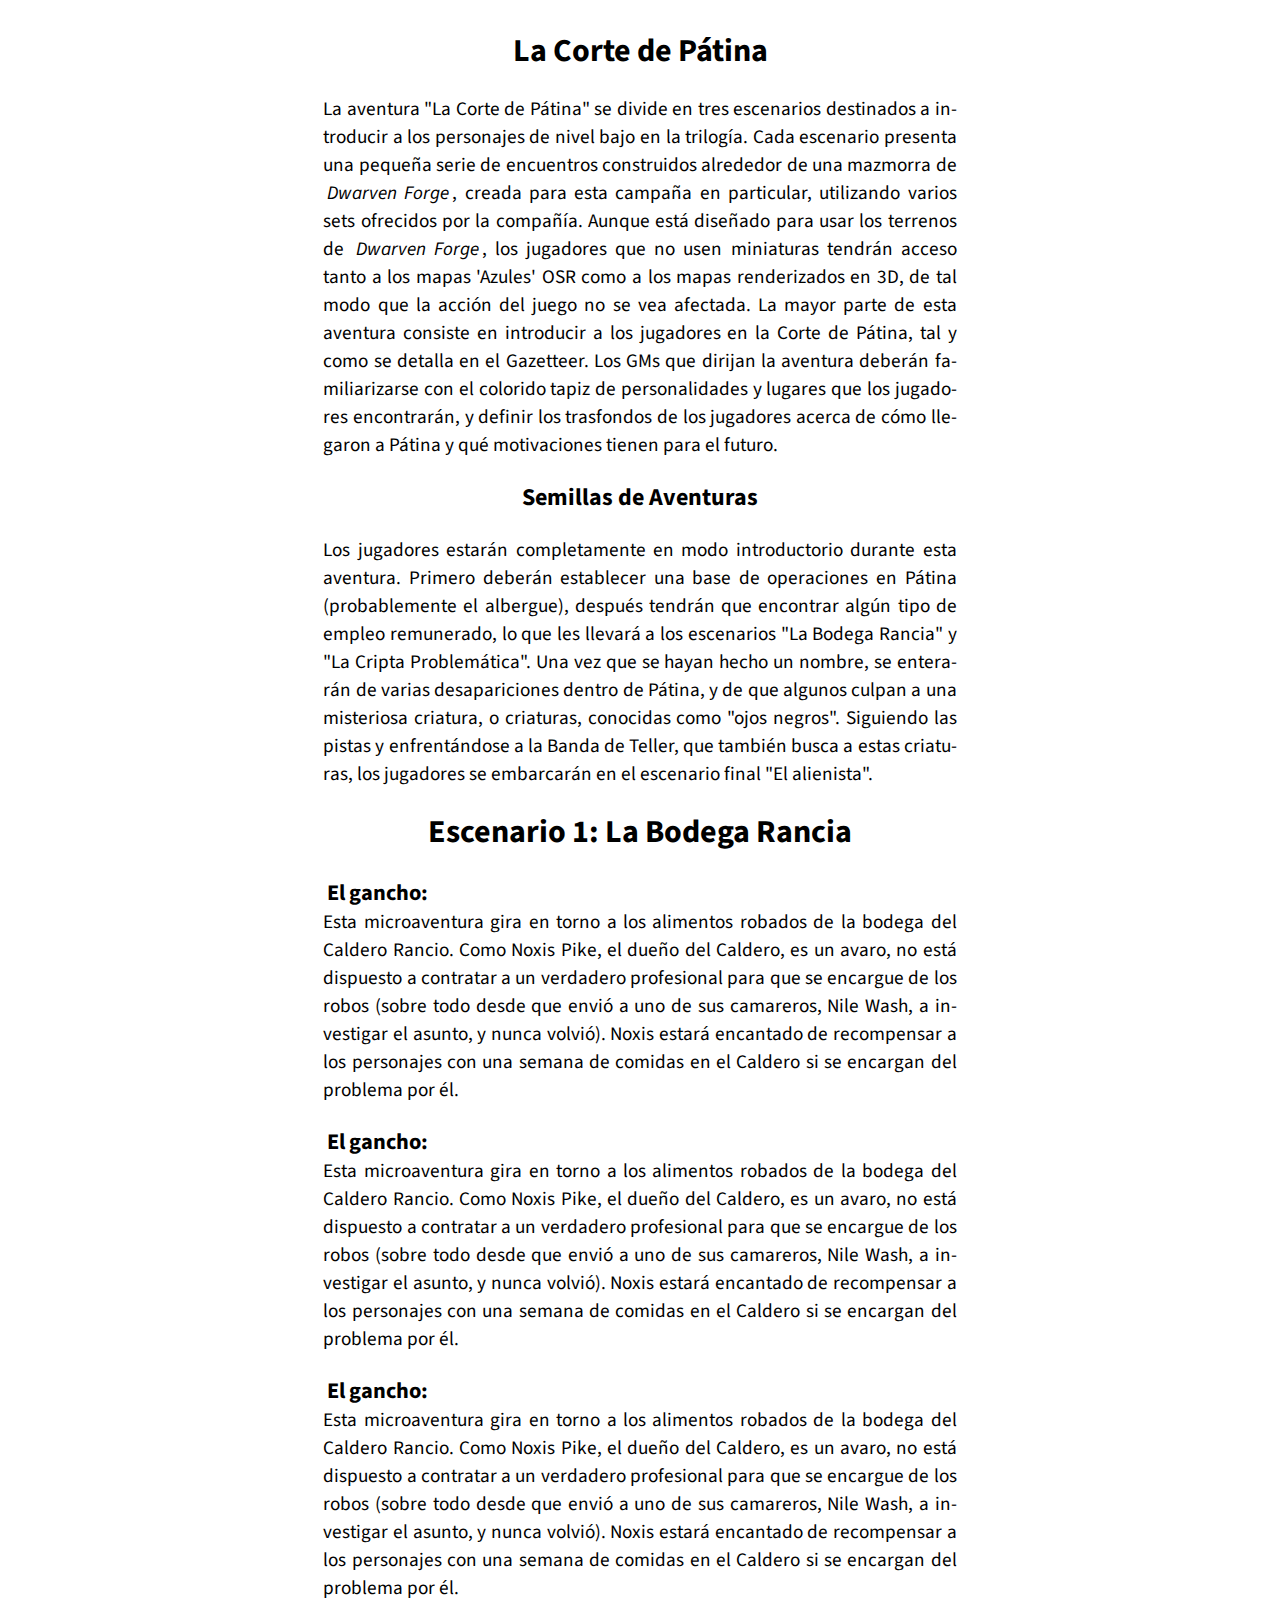
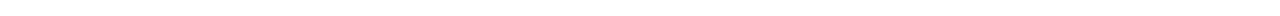
<file: 004-module-df1-the-patina-court.html>
<!DOCTYPE html>
<html lang="es">
<head>
    <meta charset="UTF-8">
    <meta http-equiv="X-UA-Compatible" content="IE=edge">
    <meta name="viewport" content="width=device-width, initial-scale=1.0">
    <title>Ciudades de brujería - Introducción</title>
    <link rel="stylesheet" href="./style.css">
    <link rel="preconnect" href="https://fonts.googleapis.com">
    <link rel="preconnect" href="https://fonts.gstatic.com" crossorigin>
    <link href="https://fonts.googleapis.com/css2?family=Source+Sans+Pro&display=swap" rel="stylesheet">
</head>

<body id="body">
    <div id="intro" class="container">
        <h1 class="m-t-1 centered">La Corte de Pátina</h2>
        <p class="m-t-1 fz1-2 justify">La aventura "La Corte de Pátina" se divide en tres escenarios destinados a introducir a los personajes de nivel bajo en la trilogía. Cada escenario presenta una pequeña serie de encuentros construidos alrededor de una mazmorra de <span class="italic">Dwarven Forge</span>, creada para esta campaña en particular, utilizando varios sets ofrecidos por la compañía. Aunque está diseñado para usar los terrenos de <span class="italic">Dwarven Forge</span>, los jugadores que no usen miniaturas tendrán acceso tanto a los mapas 'Azules' OSR como a los mapas renderizados en 3D, de tal modo que la acción del juego no se vea afectada. La mayor parte de esta aventura consiste en introducir a los jugadores en la Corte de Pátina, tal y como se detalla en el Gazetteer. Los GMs que dirijan la aventura deberán familiarizarse con el colorido tapiz de personalidades y lugares que los jugadores encontrarán, y definir los trasfondos de los jugadores acerca de cómo llegaron a Pátina y qué motivaciones tienen para el futuro.</p>
        <h2 class="m-t-1 centered bold">Semillas de Aventuras</h2>
        <p class="m-t-1 fz1-2 justify">Los jugadores estarán completamente en modo introductorio durante esta aventura. Primero deberán establecer una base de operaciones en Pátina (probablemente el albergue), después tendrán que encontrar algún tipo de empleo remunerado, lo que les llevará a los escenarios "La Bodega Rancia" y "La Cripta Problemática". Una vez que se hayan hecho un nombre, se enterarán de varias desapariciones dentro de Pátina, y de que algunos culpan a una misteriosa criatura, o criaturas, conocidas como "ojos negros". Siguiendo las pistas y enfrentándose a la Banda de Teller, que también busca a estas criaturas, los jugadores se embarcarán en el escenario final "El alienista".</p>
        <h1 class="m-t-1 centered">Escenario 1: La Bodega Rancia</h2>
        <p class="m-t-1 fz1-2 justify"><span class="fz1-4 bold justify">El gancho:</span></br>Esta microaventura gira en torno a los alimentos robados de la bodega del Caldero Rancio. Como Noxis Pike, el dueño del Caldero, es un avaro, no está dispuesto a contratar a un verdadero profesional para que se encargue de los robos (sobre todo desde que envió a uno de sus camareros, Nile Wash, a investigar el asunto, y nunca volvió). Noxis estará encantado de recompensar a los personajes con una semana de comidas en el Caldero si se encargan del problema por él.</p>
        <p class="m-t-1 fz1-2 justify"><span class="fz1-4 bold justify">El gancho:</span></br>Esta microaventura gira en torno a los alimentos robados de la bodega del Caldero Rancio. Como Noxis Pike, el dueño del Caldero, es un avaro, no está dispuesto a contratar a un verdadero profesional para que se encargue de los robos (sobre todo desde que envió a uno de sus camareros, Nile Wash, a investigar el asunto, y nunca volvió). Noxis estará encantado de recompensar a los personajes con una semana de comidas en el Caldero si se encargan del problema por él.</p>
        <p class="m-t-1 fz1-2 justify"><span class="fz1-4 bold justify">El gancho:</span></br>Esta microaventura gira en torno a los alimentos robados de la bodega del Caldero Rancio. Como Noxis Pike, el dueño del Caldero, es un avaro, no está dispuesto a contratar a un verdadero profesional para que se encargue de los robos (sobre todo desde que envió a uno de sus camareros, Nile Wash, a investigar el asunto, y nunca volvió). Noxis estará encantado de recompensar a los personajes con una semana de comidas en el Caldero si se encargan del problema por él.</p>
    </div>
</body>
</html>

<script>
    const body = document.getElementById('body');
    body.addEventListener('click', (event) => {
        if (event.clientX < screen.width / 2) {
            location.href = './003-module-df1-intro.html';
        } else {
            //location.href = './005.html';
        }
    });
</script>
</file>
<file: style.css>
* {
    margin: 0.1rem;
    padding: 0.11rem;
    font-family: 'Source Sans Pro', sans-serif;
    user-select: none;

}

#body {
    display: flex;
    justify-content: center;
}

.container {
    display: flex;
    flex-direction: column;
    align-items: center;
    max-width: 640px;
}

.centered {
    text-align: center;
}

.w100 {
    width: 100%;
}

.m-t-1 {
    margin-top: 1rem;
}

.fz1-2 {
    font-size: 1.2rem;
}

.fz1-4 {
    font-size: 1.4rem;
}

.justify {
    text-align: justify;
    -ms-word-break: break-all;
    word-break: break-all;
    word-break: break-word;     /* Sólo WebKit -NO DOCUMENTADO */

    -ms-hyphens: auto;          /* Guiones para separar en sílabas */
    -moz-hyphens: auto;         /*  depende de lang en <html>      */
    -webkit-hyphens: auto;
    hyphens: auto;
}

.bold {
    font-weight: bolder;
}


.italic {
    font-style: italic;
}

.logic-block {
    background-color: #eee;
}

.quad {
    border: 1px solid black;
    width: 12px;
    height: 12px;
}

.e1-block {
    background-color: #bbf;
}

.e5-block {
    background-color: #f99;
}

.fb-r {
    display: flex;
    justify-content: center;
}

img {
    width: 95%;
    max-width: 640px;
}
</file>
